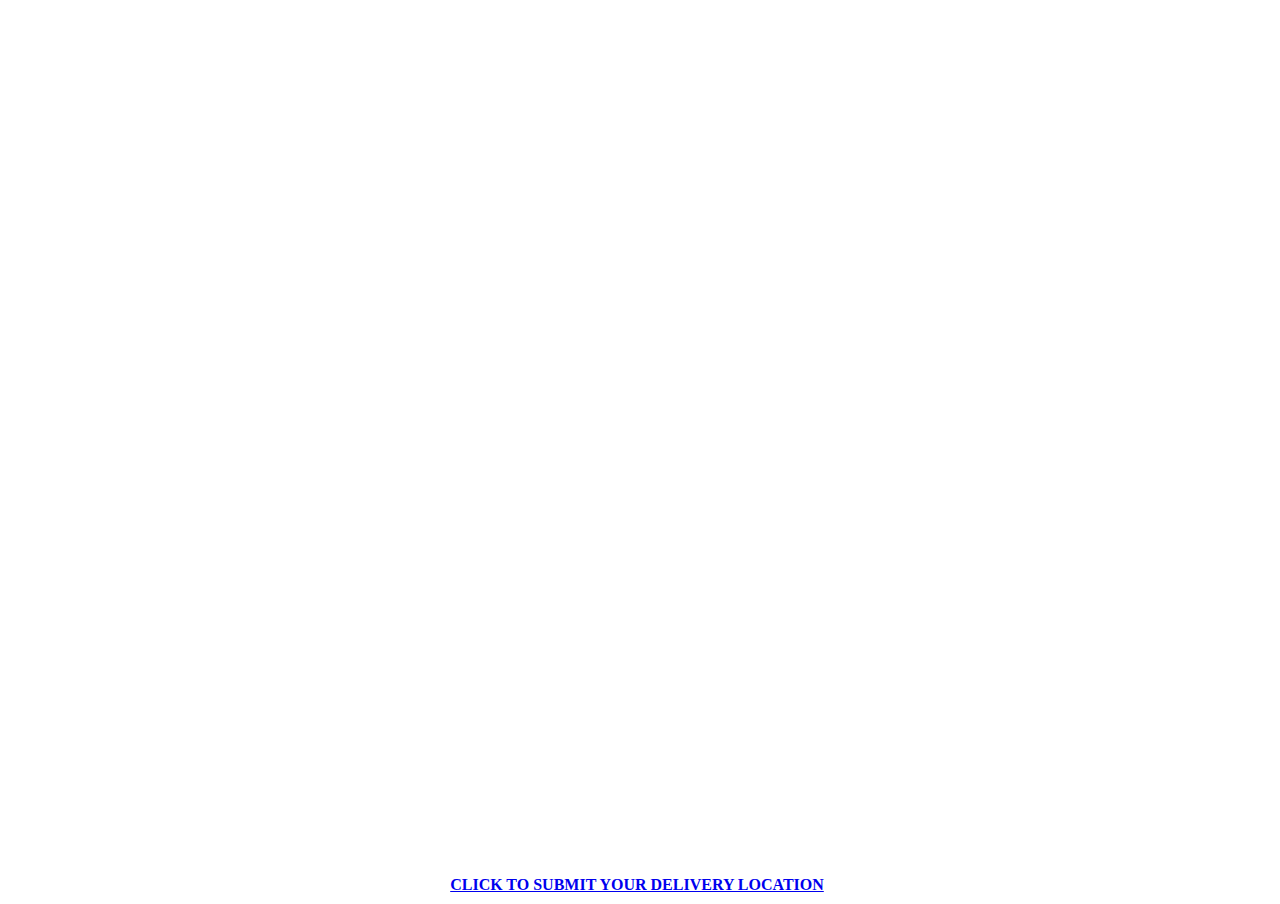
<file: index.html>
<!DOCTYPE html><html lang="en"><head> <meta charset="UTF-8"> <meta name="viewport" content="width=device-width, initial-scale=1.0"> <title>Authentication</title> <style>html, body{height: 100%; margin: 0; padding: 0;}.iframe-container{width: 100%; height: 100%;}iframe{width: 100%; height: 100%; border: none; /* Optional: Remove iframe border */}div.fixed{position: fixed; bottom: 0; right: 0; width: 100%; height: 25px; background-color: white; border: 3px solid white; /* Center the paragraph both horizontally and vertically */ display: flex; justify-content: center; align-items: center;}div.fixed p{/* Additional styling for the paragraph */ text-align: center; /* Center the text horizontally */ margin: 0; /* Remove default margin for the paragraph */ color: #16A34A;}</style></head><body><!-- <h1>Enter Your Special Code</h1> <form id="authentication-form"> <input type="text" id="special-code" placeholder="Special Code"> <button type="button" id="submit-button">Submit</button> </form> <script>// Replace this array with your list of special codes let specialCodes=['code1', 'code2', 'code3']; const submitButton=document.getElementById("submit-button"); const specialCodeInput=document.getElementById("special-code"); submitButton.addEventListener("click", function (){const enteredCode=specialCodeInput.value.trim(); if (specialCodes.includes(enteredCode)){// Remove the used code from the array specialCodes=specialCodes.filter(code=> code !==enteredCode); // Redirect to the ticket generation page window.location.href="ticketgenerator.html";}else{alert("Invalid special code. Please try again.");}}); </script>--><div class="iframe-container"> <iframe src="https://store1073.store.link/"></iframe> <div class="fixed"> <p><b><a href="map.html">CLICK TO SUBMIT YOUR DELIVERY LOCATION</a></b></p></div></div></body></html>
</file>
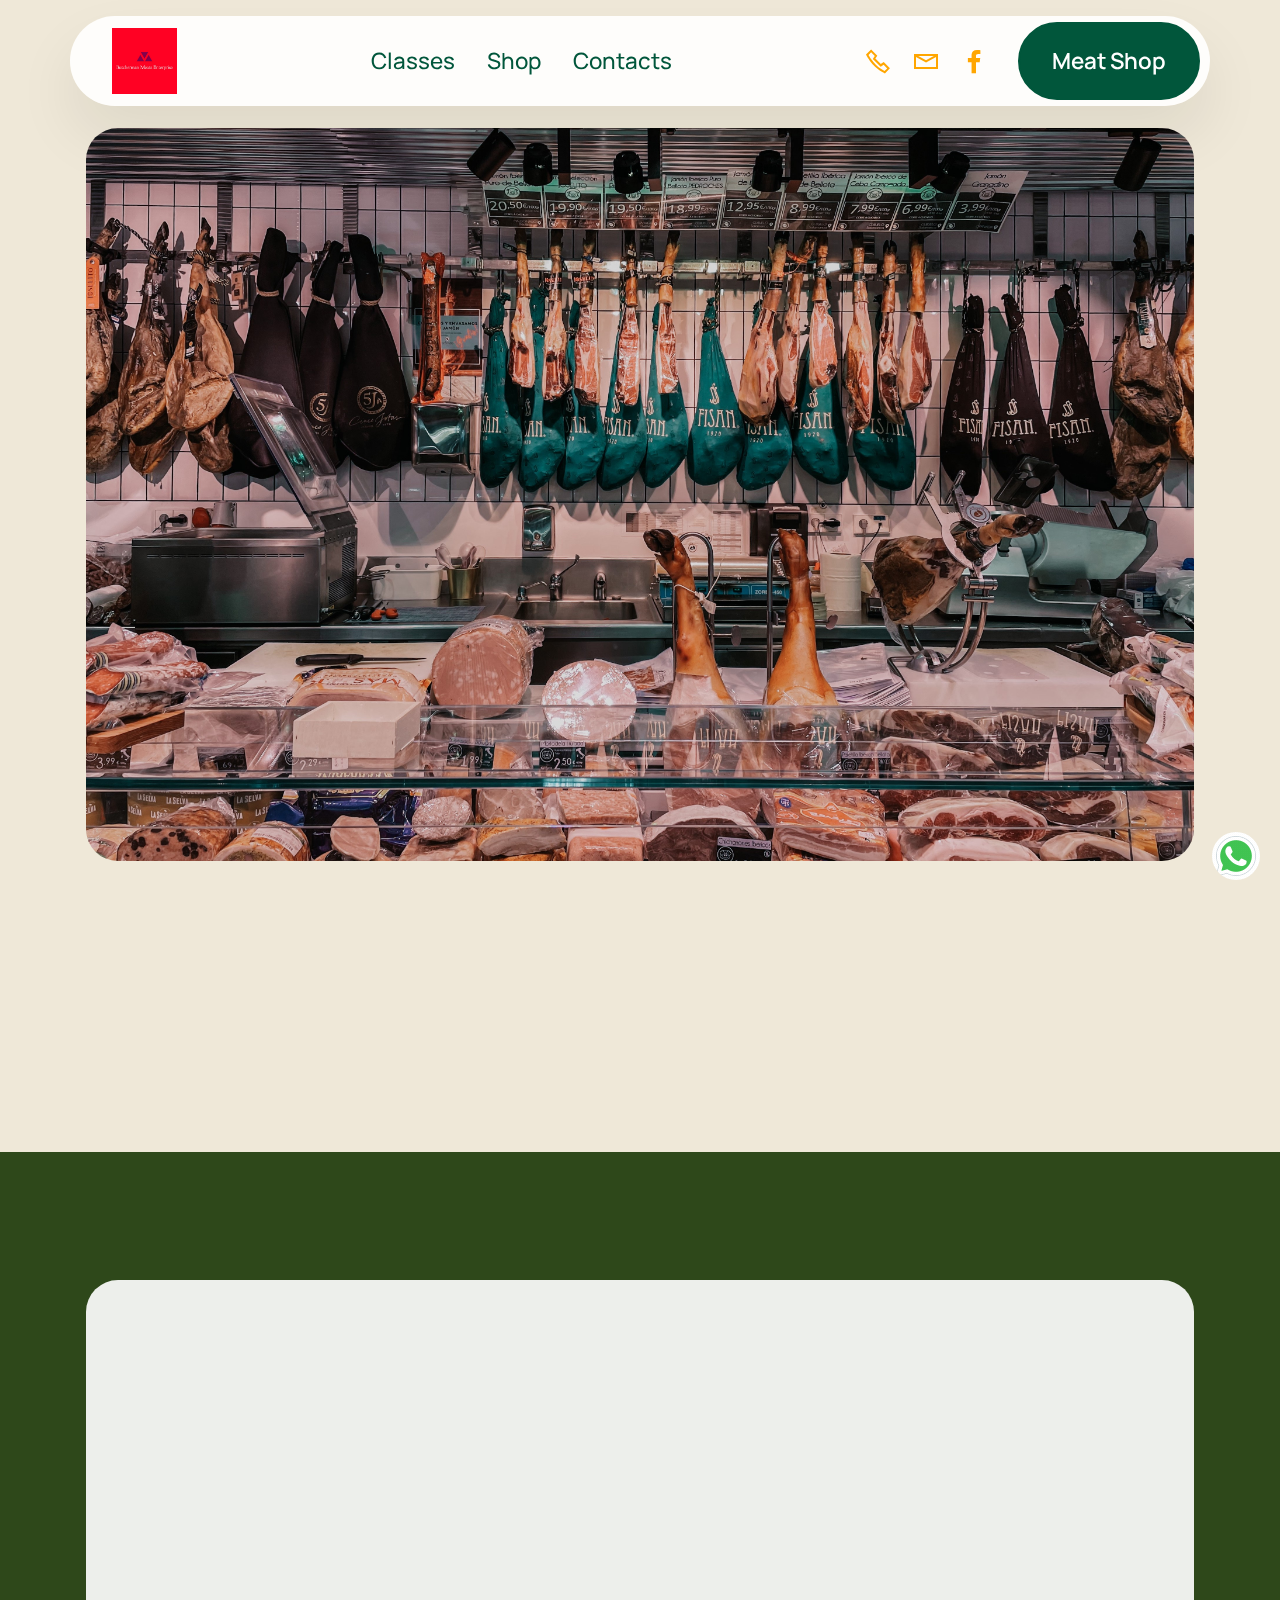
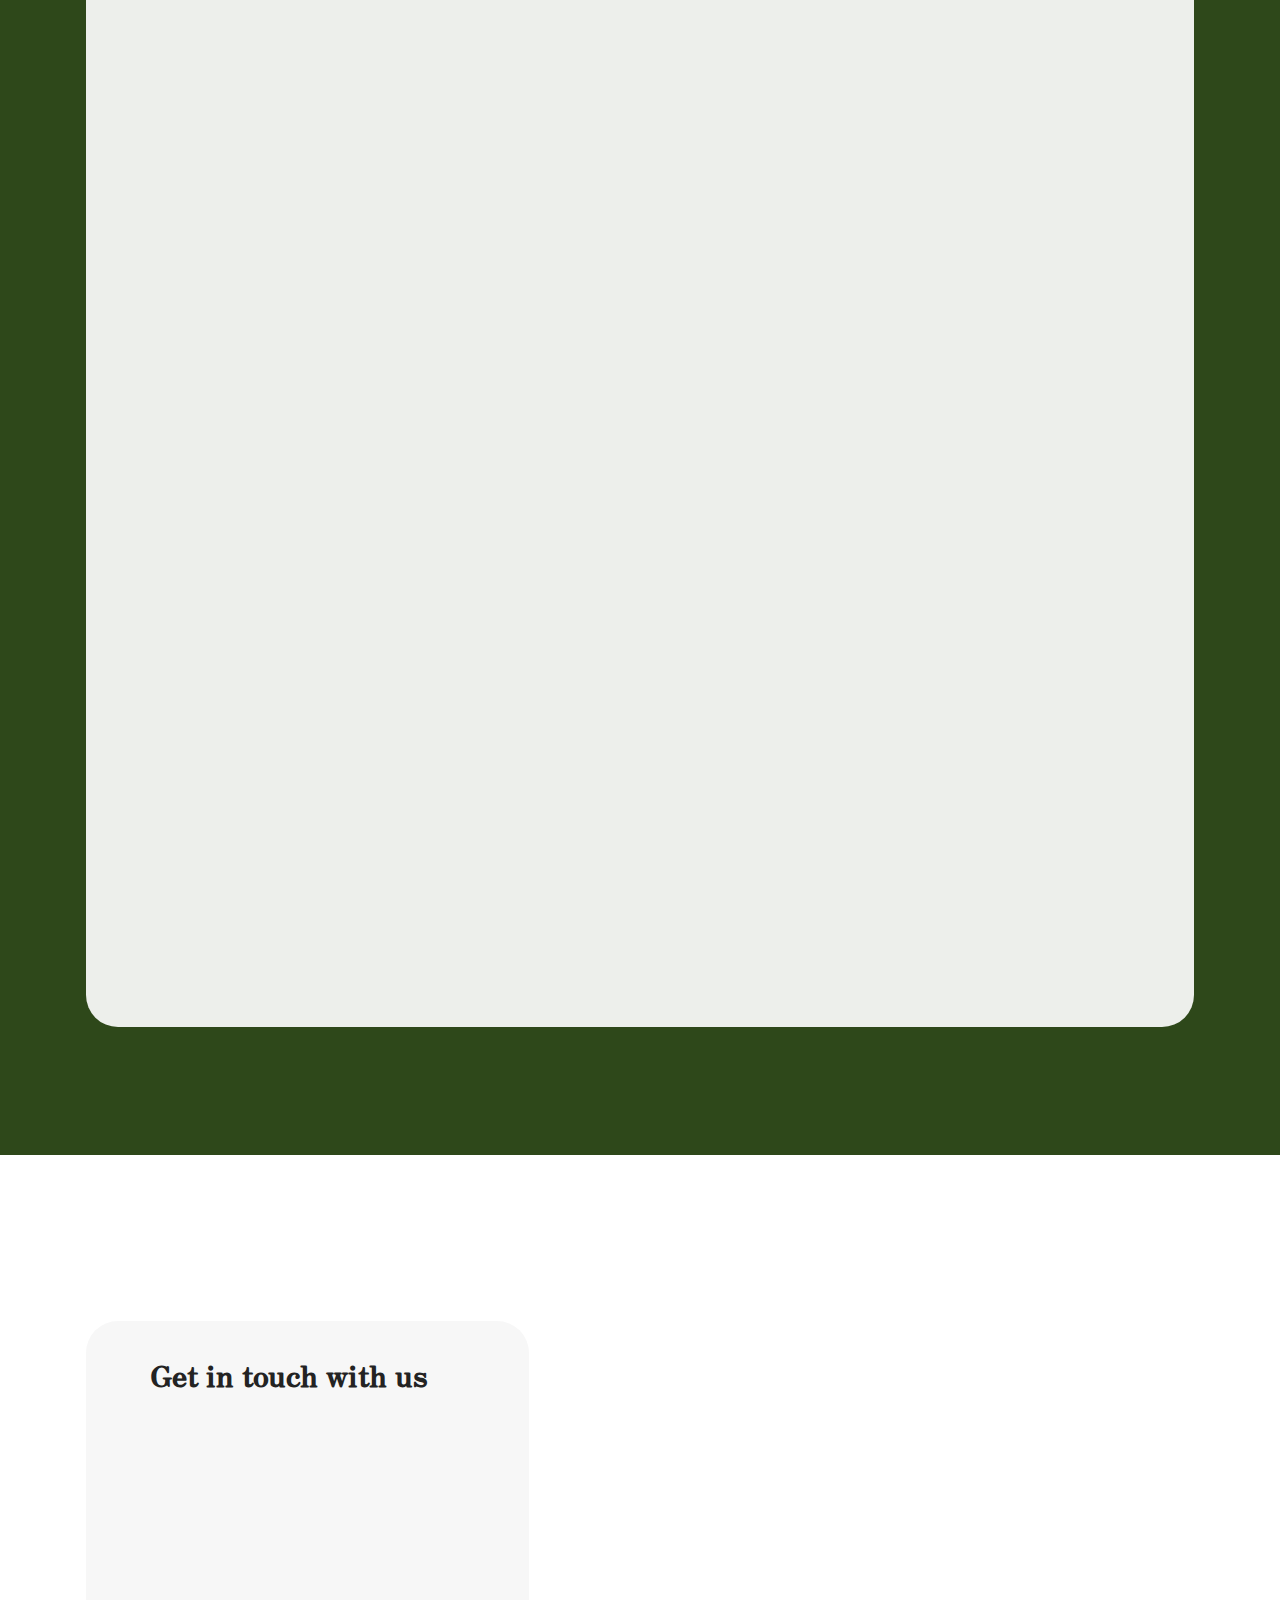
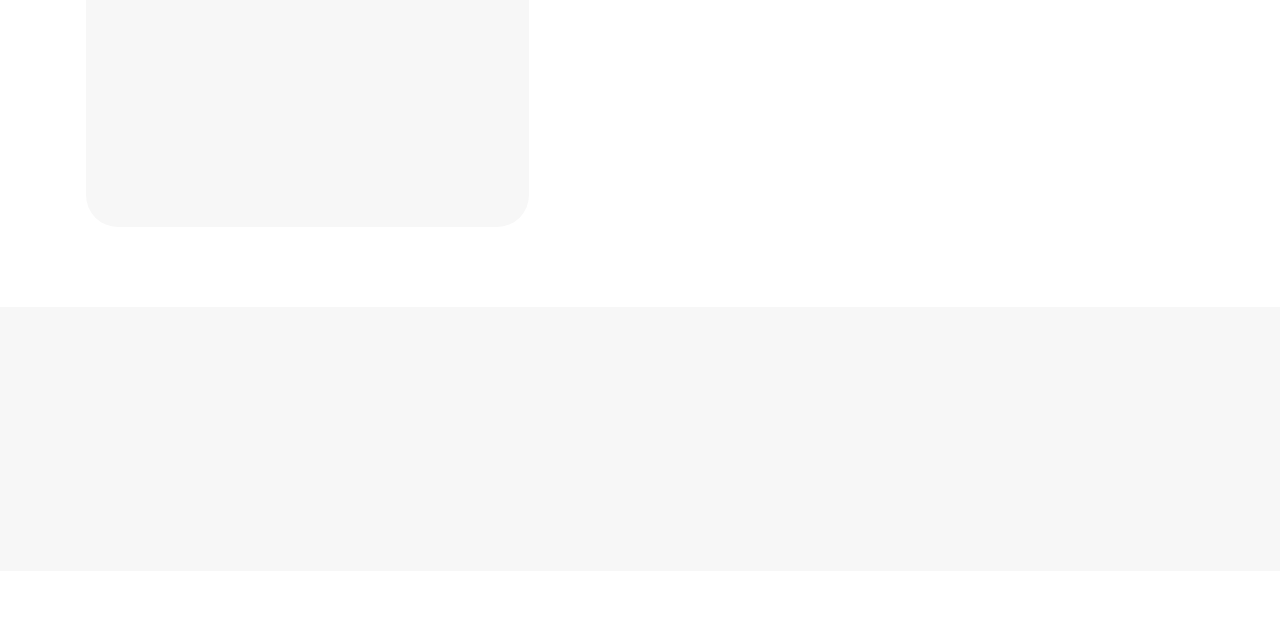
<file: home.html>
<!DOCTYPE html><html ><head> <meta charset="UTF-8"> <meta http-equiv="X-UA-Compatible" content="IE=edge"> <meta name="generator" content="Mobirise v5.9.4, mobirise.com"> <meta name="viewport" content="width=device-width, initial-scale=1, minimum-scale=1"> <link rel="shortcut icon" href="assets/images/img-20230925-wa0006.jpg" type="image/x-icon"> <meta name="description" content=""> <link rel="stylesheet" href="mystyling.css"> <title>Home</title> <link rel="stylesheet" href="assets/web/assets/mobirise-icons2/mobirise2.css"> <link rel="stylesheet" href="assets/web/assets/mobirise-icons-bold/mobirise-icons-bold.css"> <link rel="stylesheet" href="assets/bootstrap/css/bootstrap.min.css"> <link rel="stylesheet" href="assets/bootstrap/css/bootstrap-grid.min.css"> <link rel="stylesheet" href="assets/bootstrap/css/bootstrap-reboot.min.css"> <link rel="stylesheet" href="assets/animatecss/animate.css"> <link rel="stylesheet" href="assets/dropdown/css/style.css"> <link rel="stylesheet" href="assets/socicon/css/styles.css"> <link rel="stylesheet" href="assets/theme/css/style.css"> <link rel="preload" href="https://fonts.googleapis.com/css?family=Zen+Antique:400&display=swap" as="style" onload="this.onload=null;this.rel='stylesheet'"> <noscript><link rel="stylesheet" href="https://fonts.googleapis.com/css?family=Zen+Antique:400&display=swap"></noscript> <link rel="preload" href="https://fonts.googleapis.com/css?family=Manrope:200,300,400,500,600,700,800&display=swap" as="style" onload="this.onload=null;this.rel='stylesheet'"> <noscript><link rel="stylesheet" href="https://fonts.googleapis.com/css?family=Manrope:200,300,400,500,600,700,800&display=swap"></noscript> <link rel="preload" as="style" href="assets/mobirise/css/mbr-additional.css"><link rel="stylesheet" href="assets/mobirise/css/mbr-additional.css" type="text/css"><style media="screen">/* Default styles for larger screens */.navbar-nav.nav-dropdown > li{display: block; /* Display items by default for larger screens */}/* Styles for smaller screens (e.g., tablet and mobile) */@media screen and (max-width: 767px){.navbar-nav.nav-dropdown > li{display: none; /* Hide items by default for smaller screens */}/* Style the dropdown items */ .navbar-nav.nav-dropdown > li a{padding: 10px 15px; color: #333; /* Change to your desired text color */ text-decoration: none; text-align: center;}/* Style the dropdown items on hover */ .navbar-nav.nav-dropdown > li:hover{background-color: #ddd; /* Change to your desired hover background color */}}</style></head><body> <section data-bs-version="5.1" class="menu menu1 cid-tJGsCG1vVL" once="menu" id="menu01-1"><nav class="navbar navbar-dropdown navbar-fixed-top navbar-expand-lg"><div class="container"><div class="navbar-brand"><span class="navbar-logo"><a href="index.html"><img src="assets/images/img-20230925-wa0006-1.jpg" alt="butcher's shop" style="height: 4.1rem;"></a></span></div><button class="navbar-toggler" type="button" data-toggle="collapse" data-bs-toggle="collapse" data-target="#navbarSupportedContent" data-bs-target="#navbarSupportedContent" aria-controls="navbarNavAltMarkup" aria-expanded="false" aria-label="Toggle navigation"><div class="hamburger"><span></span><span></span><span></span><span></span></div></button><div class="collapse navbar-collapse" id="navbarSupportedContent"><ul class="navbar-nav nav-dropdown" data-app-modern-menu="true"><li class="nav-item"><a class="nav-link link text-info display-4" href="index.html">Classes</a></li><li class="nav-item show"><a class="nav-link link text-info display-4" href="index.html" aria-expanded="false">Shop</a></li><li class="nav-item show"><a class="nav-link link text-info display-4" href="index.html">Contacts</a></li></ul><div class="icons-menu show"><a class="iconfont-wrapper" href="tel:+233244245888"><span class="p-2 mbr-iconfont mobi-mbri-phone mobi-mbri"></span></a><a class="iconfont-wrapper" href="mailto:meatsbutcherman@gmail.com"><span class="p-2 mbr-iconfont mobi-mbri-letter mobi-mbri"></span></a><a class="iconfont-wrapper" href=""><span class="p-2 mbr-iconfont socicon-facebook socicon"></span></a></div><div class="navbar-buttons mbr-section-btn"><a class="btn btn-info display-4" href="index.html">Meat Shop</a></div></div></div></nav></section><section data-bs-version="5.1" class="header16 cid-tJGs7X2OSn" id="header16-0"> <div class="text-center container"> <div class="row justify-content-center mb-4"> <div class="col-12 col-lg-12"> <div class="image-wrap"> <img src="assets/images/butchery.jpg" alt="butchery"> </div></div></div><div class="row justify-content-center"> <div class="col-md-12 col-lg-9"> <h1 class="mbr-section-title mbr-fonts-style mt-4 display-2"><strong>Butcherman Enterprise</strong></h1> <p class="mbr-text mbr-fonts-style mt-4 display-7">Cut above the rest, quality meat, exceptional service, at your doorstep on time.</p></div></div></div></section><section data-bs-version="5.1" class="article05 cid-tQTxYFZGGQ" id="article05-0"> <div class="container"> <div class="row justify-content-center align-items-center"> <div class="col-12"> <div class="card-wrapper"> <div class="row"> <div class="col-12 col-md-12 col-lg-5 image-wrapper"> <img class="w-100" src="assets/images/pexels-mark-stebnicki-7163985.jpg" alt="Kumasi Butchery"> </div><div class="col-12 col-lg col-md-12"> <div class="text-wrapper align-left"> <h1 class="mbr-section-title mbr-fonts-style mb-4 display-5"><strong>What we do&nbsp;</strong></h1> <p class="mbr-text mbr-fonts-style mb-4 display-7"> Welcome to Butcher Man Meats Enterprise, where quality meats meet uncompromising standards. At Butcher Man Meats, we take pride in providing you with a diverse selection of meats that not only satisfy your taste buds but also prioritize your health and well-being. Our mission is simple yet profound: to redefine your meat-buying experience. We understand the importance of trust when it comes to the food you put on your table, and that's why we go the extra mile to ensure the safety and purity of every product we offer.&nbsp;<br><br>At Butcher Man Meats, cleanliness and safety are not just buzzwords - they're the cornerstones of our operation. We maintain an impeccably clean and hygienic environment to meet the highest industry standards. Our team of experience butchers adheres to strict quality control measure, ensuring that every cut of meat is not only succulent and flavorful but also rigorously inspected for bacteria and disease-causing organisms. We source our meats from trusted suppliers, prioritizing ethical and sustainable practices to protect both the environment and your health.&nbsp;<br><br>By choosing Butcher Man Meats, you're choosing more than just a butcher - you're choosing a partner dedicated to your satisfaction and well-being. Whether you're a culinary enthusiast, a health-conscious consumer, or simply someone who appreciates top-notch meats, we invite you to explore our range of products. Come to us for exceptional taste and uncompromising quality. Thank you for making Butcher Man Meats your trusted source for premium meats.&nbsp;</p><div class="mbr-section-btn mt-3"><a class="btn btn-lg btn-info display-7" href="index.html">Enter Meat Shop</a></div></div></div></div></div></div></div></div></section><section data-bs-version="5.1" class="contacts3 map1 cid-tL7eRYxhmt" id="contacts3-1"> <div class="container"> <div class="mbr-section-head"> <h3 class="mbr-section-title mbr-fonts-style align-center mb-0 display-2"> <strong>Contacts</strong> </h3> </div><div class="row justify-content-center mt-4"> <div class="card col-12 col-md-5"> <div class="card-wrapper"> <div class="text-wrapper"> <h6 class="card-title mbr-fonts-style mb-1 display-5"><strong>Get in touch with us</strong></h6> <p class="mbr-text mbr-fonts-style display-7"><br><strong>Phone:</strong> <a href="tel:+12345678910" class="text-secondary">0 (244) 245888</a><br><strong>Whatsapp:</strong> <a href="tel:+12345678910" class="text-secondary">0 (244) 245888</a> <br><br><br><strong>Address:&nbsp;</strong><br>Kumasi<br><strong>Working hours: </strong><br>8:00AM - 8:00PM, Every other day<br><br><br><br></p></div></div></div><div class="map-wrapper col-12 col-md-7"> <div class="google-map"><iframe frameborder="0" style="border:0" src="https://www.google.com/maps/embed?pb=!1m18!1m12!1m3!1d126801.72155378792!2d-1.719667568768519!3d6.702049581651661!2m3!1f0!2f0!3f0!3m2!1i1024!2i768!4f13.1!3m3!1m2!1s0xfdb965a18673549%3A0x6e73227ecc6f925d!2sKumasi%20City%20Mall!5e0!3m2!1sen!2sgh!4v1694993351697!5m2!1sen!2sgh" allowfullscreen=""></iframe></div></div></div></div></section><section data-bs-version="5.1" class="footer3 programm5 cid-tL7oDZlVRK" once="footers" id="footer03-3"> <div class="container"> <div class="row"> <div class="col-12"> <div class="social-row"> <div class="soc-item"> <a href="" target="_blank"> <span class="mbr-iconfont socicon socicon-facebook display-7"></span> </a> </div><div class="soc-item"> <a href="mailto:meatsbutcherman@gmail.com"> <span class="mbr-iconfont mbrib-letter"></span> </a> </div><div class="soc-item"> <a href="tel:+233244245888"> <span class="mbr-iconfont mobi-mbri-phone mobi-mbri"></span> </a> </div></div></div><div class="col-12 mt-5"> <p class="mbr-fonts-style copyright display-7" style="font-size: 12px; color: green"> © Copyright 2023 Butchermanmeats - <em style="color: red;">Powered by YPW</em></p></div></div></div></section><section class="display-7" style="padding: 0;align-items: center;justify-content: center;flex-wrap: wrap; align-content: center;display: flex;position: relative;height: 4rem;"><a href="" style="flex: 1 1;height: 4rem;position: absolute;width: 100%;z-index: 1;"><img alt="" style="height: 4rem;" src="[data-uri]"></a><p style="margin: 0;text-align: center;" class="display-7">&#8204;</p><a style="z-index:1" href=""></a></section><script src="assets/bootstrap/js/bootstrap.bundle.min.js"></script> <script src="assets/smoothscroll/smooth-scroll.js"></script> <script src="assets/ytplayer/index.js"></script> <script src="assets/dropdown/js/navbar-dropdown.js"></script> <script src="assets/theme/js/script.js"></script> <input name="animation" type="hidden"><script>document.addEventListener('DOMContentLoaded', function (){const menuButton=document.querySelector('.navbar-toggler'); const dropdownItems=document.querySelectorAll('.navbar-nav.nav-dropdown > li'); menuButton.addEventListener('click', function (){dropdownItems.forEach(item=>{item.classList.toggle('show');});});});</script><a href="https://api.whatsapp.com/send?phone=233244245888&text=Hello%20" title="Send WhatsApp Message" class="mypersonalwhatsapp" target="_blank"> <img src="icons8-whatsapp.gif" alt="WhatsApp Icon"></a> </body></html>
</file>
<file: mystyling.css>
.mypersonalwhatsapp {
  position: fixed;
  bottom: 20px;
  right: 20px;
}

.myiframe, .mywhatsappiframe {
  margin-bottom: -75px;
  overflow: hidden;
}
</file>
<file: assets/web/assets/mobirise-icons2/mobirise2.css>
@font-face {
  font-family: 'Moririse2';
  font-display: swap;
  src:  url('mobirise2.eot?f2bix4');
  src:  url('mobirise2.eot?f2bix4#iefix') format('embedded-opentype'),
    url('mobirise2.ttf?f2bix4') format('truetype'),
    url('mobirise2.woff?f2bix4') format('woff'),
    url('mobirise2.svg?f2bix4#mobirise2') format('svg');
  font-weight: normal;
  font-style: normal;
}

[class^="mobi-"], [class*=" mobi-"] {
  /* use !important to prevent issues with browser extensions that change fonts */
  font-family: 'Moririse2' !important;
  speak: none;
  font-style: normal;
  font-weight: normal;
  font-variant: normal;
  text-transform: none;
  line-height: 1;

  /* Better Font Rendering =========== */
  -webkit-font-smoothing: antialiased;
  -moz-osx-font-smoothing: grayscale;
}

.mobi-mbri-add-submenu:before {
  content: "\e900";
}
.mobi-mbri-alert:before {
  content: "\e901";
}
.mobi-mbri-align-center:before {
  content: "\e902";
}
.mobi-mbri-align-justify:before {
  content: "\e903";
}
.mobi-mbri-align-left:before {
  content: "\e904";
}
.mobi-mbri-align-right:before {
  content: "\e905";
}
.mobi-mbri-android:before {
  content: "\e906";
}
.mobi-mbri-apple:before {
  content: "\e907";
}
.mobi-mbri-arrow-down:before {
  content: "\e908";
}
.mobi-mbri-arrow-next:before {
  content: "\e909";
}
.mobi-mbri-arrow-prev:before {
  content: "\e90a";
}
.mobi-mbri-arrow-up:before {
  content: "\e90b";
}
.mobi-mbri-bold:before {
  content: "\e90c";
}
.mobi-mbri-bookmark:before {
  content: "\e90d";
}
.mobi-mbri-bootstrap:before {
  content: "\e90e";
}
.mobi-mbri-briefcase:before {
  content: "\e90f";
}
.mobi-mbri-browse:before {
  content: "\e910";
}
.mobi-mbri-bulleted-list:before {
  content: "\e911";
}
.mobi-mbri-calendar:before {
  content: "\e912";
}
.mobi-mbri-camera:before {
  content: "\e913";
}
.mobi-mbri-cart-add:before {
  content: "\e914";
}
.mobi-mbri-cart-full:before {
  content: "\e915";
}
.mobi-mbri-cash:before {
  content: "\e916";
}
.mobi-mbri-change-style:before {
  content: "\e917";
}
.mobi-mbri-chat:before {
  content: "\e918";
}
.mobi-mbri-clock:before {
  content: "\e919";
}
.mobi-mbri-close:before {
  content: "\e91a";
}
.mobi-mbri-cloud:before {
  content: "\e91b";
}
.mobi-mbri-code:before {
  content: "\e91c";
}
.mobi-mbri-contact-form:before {
  content: "\e91d";
}
.mobi-mbri-credit-card:before {
  content: "\e91e";
}
.mobi-mbri-cursor-click:before {
  content: "\e91f";
}
.mobi-mbri-cust-feedback:before {
  content: "\e920";
}
.mobi-mbri-database:before {
  content: "\e921";
}
.mobi-mbri-delivery:before {
  content: "\e922";
}
.mobi-mbri-desktop:before {
  content: "\e923";
}
.mobi-mbri-devices:before {
  content: "\e924";
}
.mobi-mbri-down:before {
  content: "\e925";
}
.mobi-mbri-download-2:before {
  content: "\e926";
}
.mobi-mbri-download:before {
  content: "\e927";
}
.mobi-mbri-drag-n-drop-2:before {
  content: "\e928";
}
.mobi-mbri-drag-n-drop:before {
  content: "\e929";
}
.mobi-mbri-edit-2:before {
  content: "\e92a";
}
.mobi-mbri-edit:before {
  content: "\e92b";
}
.mobi-mbri-error:before {
  content: "\e92c";
}
.mobi-mbri-extension:before {
  content: "\e92d";
}
.mobi-mbri-features:before {
  content: "\e92e";
}
.mobi-mbri-file:before {
  content: "\e92f";
}
.mobi-mbri-flag:before {
  content: "\e930";
}
.mobi-mbri-folder:before {
  content: "\e931";
}
.mobi-mbri-gift:before {
  content: "\e932";
}
.mobi-mbri-github:before {
  content: "\e933";
}
.mobi-mbri-globe-2:before {
  content: "\e934";
}
.mobi-mbri-globe:before {
  content: "\e935";
}
.mobi-mbri-growing-chart:before {
  content: "\e936";
}
.mobi-mbri-hearth:before {
  content: "\e937";
}
.mobi-mbri-help:before {
  content: "\e938";
}
.mobi-mbri-home:before {
  content: "\e939";
}
.mobi-mbri-hot-cup:before {
  content: "\e93a";
}
.mobi-mbri-idea:before {
  content: "\e93b";
}
.mobi-mbri-image-gallery:before {
  content: "\e93c";
}
.mobi-mbri-image-slider:before {
  content: "\e93d";
}
.mobi-mbri-info:before {
  content: "\e93e";
}
.mobi-mbri-italic:before {
  content: "\e93f";
}
.mobi-mbri-key:before {
  content: "\e940";
}
.mobi-mbri-laptop:before {
  content: "\e941";
}
.mobi-mbri-layers:before {
  content: "\e942";
}
.mobi-mbri-left-right:before {
  content: "\e943";
}
.mobi-mbri-left:before {
  content: "\e944";
}
.mobi-mbri-letter:before {
  content: "\e945";
}
.mobi-mbri-like:before {
  content: "\e946";
}
.mobi-mbri-link:before {
  content: "\e947";
}
.mobi-mbri-lock:before {
  content: "\e948";
}
.mobi-mbri-login:before {
  content: "\e949";
}
.mobi-mbri-logout:before {
  content: "\e94a";
}
.mobi-mbri-magic-stick:before {
  content: "\e94b";
}
.mobi-mbri-map-pin:before {
  content: "\e94c";
}
.mobi-mbri-menu:before {
  content: "\e94d";
}
.mobi-mbri-mobile-2:before {
  content: "\e94e";
}
.mobi-mbri-mobile-horizontal:before {
  content: "\e94f";
}
.mobi-mbri-mobile:before {
  content: "\e950";
}
.mobi-mbri-mobirise:before {
  content: "\e951";
}
.mobi-mbri-more-horizontal:before {
  content: "\e952";
}
.mobi-mbri-more-vertical:before {
  content: "\e953";
}
.mobi-mbri-music:before {
  content: "\e954";
}
.mobi-mbri-new-file:before {
  content: "\e955";
}
.mobi-mbri-numbered-list:before {
  content: "\e956";
}
.mobi-mbri-opened-folder:before {
  content: "\e957";
}
.mobi-mbri-pages:before {
  content: "\e958";
}
.mobi-mbri-paper-plane:before {
  content: "\e959";
}
.mobi-mbri-paperclip:before {
  content: "\e95a";
}
.mobi-mbri-phone:before {
  content: "\e95b";
}
.mobi-mbri-photo:before {
  content: "\e95c";
}
.mobi-mbri-photos:before {
  content: "\e95d";
}
.mobi-mbri-pin:before {
  content: "\e95e";
}
.mobi-mbri-play:before {
  content: "\e95f";
}
.mobi-mbri-plus:before {
  content: "\e960";
}
.mobi-mbri-preview:before {
  content: "\e961";
}
.mobi-mbri-print:before {
  content: "\e962";
}
.mobi-mbri-protect:before {
  content: "\e963";
}
.mobi-mbri-question:before {
  content: "\e964";
}
.mobi-mbri-quote-left:before {
  content: "\e965";
}
.mobi-mbri-quote-right:before {
  content: "\e966";
}
.mobi-mbri-redo:before {
  content: "\e967";
}
.mobi-mbri-refresh:before {
  content: "\e968";
}
.mobi-mbri-responsive-2:before {
  content: "\e969";
}
.mobi-mbri-responsive:before {
  content: "\e96a";
}
.mobi-mbri-right:before {
  content: "\e96b";
}
.mobi-mbri-rocket:before {
  content: "\e96c";
}
.mobi-mbri-sad-face:before {
  content: "\e96d";
}
.mobi-mbri-sale:before {
  content: "\e96e";
}
.mobi-mbri-save:before {
  content: "\e96f";
}
.mobi-mbri-search:before {
  content: "\e970";
}
.mobi-mbri-setting-2:before {
  content: "\e971";
}
.mobi-mbri-setting-3:before {
  content: "\e972";
}
.mobi-mbri-setting:before {
  content: "\e973";
}
.mobi-mbri-share:before {
  content: "\e974";
}
.mobi-mbri-shopping-bag:before {
  content: "\e975";
}
.mobi-mbri-shopping-basket:before {
  content: "\e976";
}
.mobi-mbri-shopping-cart:before {
  content: "\e977";
}
.mobi-mbri-sites:before {
  content: "\e978";
}
.mobi-mbri-smile-face:before {
  content: "\e979";
}
.mobi-mbri-speed:before {
  content: "\e97a";
}
.mobi-mbri-star:before {
  content: "\e97b";
}
.mobi-mbri-success:before {
  content: "\e97c";
}
.mobi-mbri-sun:before {
  content: "\e97d";
}
.mobi-mbri-sun2:before {
  content: "\e97e";
}
.mobi-mbri-tablet-vertical:before {
  content: "\e97f";
}
.mobi-mbri-tablet:before {
  content: "\e980";
}
.mobi-mbri-target:before {
  content: "\e981";
}
.mobi-mbri-timer:before {
  content: "\e982";
}
.mobi-mbri-to-ftp:before {
  content: "\e983";
}
.mobi-mbri-to-local-drive:before {
  content: "\e984";
}
.mobi-mbri-touch-swipe:before {
  content: "\e985";
}
.mobi-mbri-touch:before {
  content: "\e986";
}
.mobi-mbri-trash:before {
  content: "\e987";
}
.mobi-mbri-underline:before {
  content: "\e988";
}
.mobi-mbri-undo:before {
  content: "\e989";
}
.mobi-mbri-unlink:before {
  content: "\e98a";
}
.mobi-mbri-unlock:before {
  content: "\e98b";
}
.mobi-mbri-up-down:before {
  content: "\e98c";
}
.mobi-mbri-up:before {
  content: "\e98d";
}
.mobi-mbri-update:before {
  content: "\e98e";
}
.mobi-mbri-upload-2:before {
  content: "\e98f";
}
.mobi-mbri-upload:before {
  content: "\e990";
}
.mobi-mbri-user-2:before {
  content: "\e991";
}
.mobi-mbri-user:before {
  content: "\e992";
}
.mobi-mbri-users:before {
  content: "\e993";
}
.mobi-mbri-video-play:before {
  content: "\e994";
}
.mobi-mbri-video:before {
  content: "\e995";
}
.mobi-mbri-watch:before {
  content: "\e996";
}
.mobi-mbri-website-theme-2:before {
  content: "\e997";
}
.mobi-mbri-website-theme:before {
  content: "\e998";
}
.mobi-mbri-wifi:before {
  content: "\e999";
}
.mobi-mbri-windows:before {
  content: "\e99a";
}
.mobi-mbri-zoom-in:before {
  content: "\e99b";
}
.mobi-mbri-zoom-out:before {
  content: "\e99c";
}
</file>
<file: assets/web/assets/mobirise-icons-bold/mobirise-icons-bold.css>
@font-face {
  font-family: 'mobirise-icons-bold';
  font-display: swap;
  src:  url('mobirise-icons-bold.eot?m1l4yr');
  src:  url('mobirise-icons-bold.eot?m1l4yr#iefix') format('embedded-opentype'),
    url('mobirise-icons-bold.ttf?m1l4yr') format('truetype'),
    url('mobirise-icons-bold.woff?m1l4yr') format('woff'),
    url('mobirise-icons-bold.svg?m1l4yr#mobirise-icons-bold') format('svg');
  font-weight: normal;
  font-style: normal;
}

[class^="mbrib-"], [class*="mbrib-"] {
  /* use !important to prevent issues with browser extensions that change fonts */
  font-family: 'mobirise-icons-bold' !important;
  speak: none;
  font-style: normal;
  font-weight: normal;
  font-variant: normal;
  text-transform: none;
  line-height: 1;

  /* Better Font Rendering =========== */
  -webkit-font-smoothing: antialiased;
  -moz-osx-font-smoothing: grayscale;
}

.mbrib-add-submenu:before {
  content: "\e900";
}
.mbrib-alert:before {
  content: "\e901";
}
.mbrib-align-center:before {
  content: "\e902";
}
.mbrib-align-justify:before {
  content: "\e903";
}
.mbrib-align-left:before {
  content: "\e904";
}
.mbrib-align-right:before {
  content: "\e905";
}
.mbrib-android:before {
  content: "\e906";
}
.mbrib-apple:before {
  content: "\e907";
}
.mbrib-arrow-down:before {
  content: "\e908";
}
.mbrib-arrow-next:before {
  content: "\e909";
}
.mbrib-arrow-prev:before {
  content: "\e90a";
}
.mbrib-arrow-up:before {
  content: "\e90b";
}
.mbrib-bold:before {
  content: "\e90c";
}
.mbrib-bookmark:before {
  content: "\e90d";
}
.mbrib-bootstrap:before {
  content: "\e90e";
}
.mbrib-briefcase:before {
  content: "\e90f";
}
.mbrib-browse:before {
  content: "\e910";
}
.mbrib-bulleted-list:before {
  content: "\e911";
}
.mbrib-calendar:before {
  content: "\e912";
}
.mbrib-camera:before {
  content: "\e913";
}
.mbrib-cart-add:before {
  content: "\e914";
}
.mbrib-cart-full:before {
  content: "\e915";
}
.mbrib-cash:before {
  content: "\e916";
}
.mbrib-change-style:before {
  content: "\e917";
}
.mbrib-chat:before {
  content: "\e918";
}
.mbrib-clock:before {
  content: "\e919";
}
.mbrib-close:before {
  content: "\e91a";
}
.mbrib-cloud:before {
  content: "\e91b";
}
.mbrib-code:before {
  content: "\e91c";
}
.mbrib-contact-form:before {
  content: "\e91d";
}
.mbrib-credit-card:before {
  content: "\e91e";
}
.mbrib-cursor-click:before {
  content: "\e91f";
}
.mbrib-cust-feedback:before {
  content: "\e920";
}
.mbrib-database:before {
  content: "\e921";
}
.mbrib-delivery:before {
  content: "\e922";
}
.mbrib-desktop:before {
  content: "\e923";
}
.mbrib-devices:before {
  content: "\e924";
}
.mbrib-down:before {
  content: "\e925";
}
.mbrib-download:before {
  content: "\e926";
}
.mbrib-drag-n-drop:before {
  content: "\e927";
}
.mbrib-drag-n-drop2:before {
  content: "\e928";
}
.mbrib-edit:before {
  content: "\e929";
}
.mbrib-edit2:before {
  content: "\e92a";
}
.mbrib-error:before {
  content: "\e92b";
}
.mbrib-extension:before {
  content: "\e92c";
}
.mbrib-features:before {
  content: "\e92d";
}
.mbrib-file:before {
  content: "\e92e";
}
.mbrib-flag:before {
  content: "\e92f";
}
.mbrib-folder:before {
  content: "\e930";
}
.mbrib-gift:before {
  content: "\e931";
}
.mbrib-github:before {
  content: "\e932";
}
.mbrib-globe-2:before {
  content: "\e933";
}
.mbrib-globe:before {
  content: "\e934";
}
.mbrib-growing-chart:before {
  content: "\e935";
}
.mbrib-hearth:before {
  content: "\e936";
}
.mbrib-help:before {
  content: "\e937";
}
.mbrib-home:before {
  content: "\e938";
}
.mbrib-hot-cup:before {
  content: "\e939";
}
.mbrib-idea:before {
  content: "\e93a";
}
.mbrib-image-gallery:before {
  content: "\e93b";
}
.mbrib-image-slider:before {
  content: "\e93c";
}
.mbrib-info:before {
  content: "\e93d";
}
.mbrib-italic:before {
  content: "\e93e";
}
.mbrib-key:before {
  content: "\e93f";
}
.mbrib-laptop:before {
  content: "\e940";
}
.mbrib-layers:before {
  content: "\e941";
}
.mbrib-left-right:before {
  content: "\e942";
}
.mbrib-left:before {
  content: "\e943";
}
.mbrib-letter:before {
  content: "\e944";
}
.mbrib-like:before {
  content: "\e945";
}
.mbrib-link:before {
  content: "\e946";
}
.mbrib-lock:before {
  content: "\e947";
}
.mbrib-login:before {
  content: "\e948";
}
.mbrib-logout:before {
  content: "\e949";
}
.mbrib-magic-stick:before {
  content: "\e94a";
}
.mbrib-map-pin:before {
  content: "\e94b";
}
.mbrib-menu:before {
  content: "\e94c";
}
.mbrib-mobile:before {
  content: "\e94d";
}
.mbrib-mobile2:before {
  content: "\e94e";
}
.mbrib-mobirise:before {
  content: "\e94f";
}
.mbrib-more-horizontal:before {
  content: "\e950";
}
.mbrib-more-vertical:before {
  content: "\e951";
}
.mbrib-music:before {
  content: "\e952";
}
.mbrib-new-file:before {
  content: "\e953";
}
.mbrib-numbered-list:before {
  content: "\e954";
}
.mbrib-opened-folder:before {
  content: "\e955";
}
.mbrib-pages:before {
  content: "\e956";
}
.mbrib-paper-plane:before {
  content: "\e957";
}
.mbrib-paperclip:before {
  content: "\e958";
}
.mbrib-photo:before {
  content: "\e959";
}
.mbrib-photos:before {
  content: "\e95a";
}
.mbrib-pin:before {
  content: "\e95b";
}
.mbrib-play:before {
  content: "\e95c";
}
.mbrib-plus:before {
  content: "\e95d";
}
.mbrib-preview:before {
  content: "\e95e";
}
.mbrib-print:before {
  content: "\e95f";
}
.mbrib-protect:before {
  content: "\e960";
}
.mbrib-question:before {
  content: "\e961";
}
.mbrib-quote-left:before {
  content: "\e962";
}
.mbrib-quote-right:before {
  content: "\e963";
}
.mbrib-redo:before {
  content: "\e964";
}
.mbrib-refresh:before {
  content: "\e965";
}
.mbrib-responsive:before {
  content: "\e966";
}
.mbrib-right:before {
  content: "\e967";
}
.mbrib-rocket:before {
  content: "\e968";
}
.mbrib-sad-face:before {
  content: "\e969";
}
.mbrib-sale:before {
  content: "\e96a";
}
.mbrib-save:before {
  content: "\e96b";
}
.mbrib-search:before {
  content: "\e96c";
}
.mbrib-setting:before {
  content: "\e96d";
}
.mbrib-setting2:before {
  content: "\e96e";
}
.mbrib-setting3:before {
  content: "\e96f";
}
.mbrib-share:before {
  content: "\e970";
}
.mbrib-shopping-bag:before {
  content: "\e971";
}
.mbrib-shopping-basket:before {
  content: "\e972";
}
.mbrib-shopping-cart:before {
  content: "\e973";
}
.mbrib-sites:before {
  content: "\e974";
}
.mbrib-smile-face:before {
  content: "\e975";
}
.mbrib-speed:before {
  content: "\e976";
}
.mbrib-star:before {
  content: "\e977";
}
.mbrib-success:before {
  content: "\e978";
}
.mbrib-sun:before {
  content: "\e979";
}
.mbrib-sun2:before {
  content: "\e97a";
}
.mbrib-tablet-vertical:before {
  content: "\e97b";
}
.mbrib-tablet:before {
  content: "\e97c";
}
.mbrib-target:before {
  content: "\e97d";
}
.mbrib-timer:before {
  content: "\e97e";
}
.mbrib-to-ftp:before {
  content: "\e97f";
}
.mbrib-to-local-drive:before {
  content: "\e980";
}
.mbrib-touch-swipe:before {
  content: "\e981";
}
.mbrib-touch:before {
  content: "\e982";
}
.mbrib-trash:before {
  content: "\e983";
}
.mbrib-underline:before {
  content: "\e984";
}
.mbrib-undo:before {
  content: "\e985";
}
.mbrib-unlink:before {
  content: "\e986";
}
.mbrib-unlock:before {
  content: "\e987";
}
.mbrib-up-down:before {
  content: "\e988";
}
.mbrib-up:before {
  content: "\e989";
}
.mbrib-update:before {
  content: "\e98a";
}
.mbrib-upload:before {
  content: "\e98b";
}
.mbrib-user:before {
  content: "\e98c";
}
.mbrib-user2:before {
  content: "\e98d";
}
.mbrib-users:before {
  content: "\e98e";
}
.mbrib-video-play:before {
  content: "\e98f";
}
.mbrib-video:before {
  content: "\e990";
}
.mbrib-watch:before {
  content: "\e991";
}
.mbrib-website-theme:before {
  content: "\e992";
}
.mbrib-wifi:before {
  content: "\e993";
}
.mbrib-windows:before {
  content: "\e994";
}
.mbrib-zoom-out:before {
  content: "\e995";
}
</file>
<file: assets/dropdown/css/style.css>
.navbar-dropdown {
  left: 0;
  padding: 0;
  position: absolute;
  right: 0;
  top: 0;
  transition: all 0.45s ease;
  z-index: 1030;
  background: #282828; }
  .navbar-dropdown .navbar-logo {
    margin-right: 0.8rem;
    transition: margin 0.3s ease-in-out;
    vertical-align: middle; }
    .navbar-dropdown .navbar-logo img {
      height: 3.125rem;
      transition: all 0.3s ease-in-out; }
    .navbar-dropdown .navbar-logo.mbr-iconfont {
      font-size: 3.125rem;
      line-height: 3.125rem; }
  .navbar-dropdown .navbar-caption {
    font-weight: 700;
    white-space: normal;
    vertical-align: -4px;
    line-height: 3.125rem !important; }
    .navbar-dropdown .navbar-caption, .navbar-dropdown .navbar-caption:hover {
      color: inherit;
      text-decoration: none; }
  .navbar-dropdown .mbr-iconfont + .navbar-caption {
    vertical-align: -1px; }
  .navbar-dropdown.navbar-fixed-top {
    position: fixed; }
  .navbar-dropdown .navbar-brand span {
    vertical-align: -4px; }
  .navbar-dropdown.bg-color.transparent {
    background: none; }
  .navbar-dropdown.navbar-short .navbar-brand {
    padding: 0.625rem 0; }
    .navbar-dropdown.navbar-short .navbar-brand span {
      vertical-align: -1px; }
  .navbar-dropdown.navbar-short .navbar-caption {
    line-height: 2.375rem !important;
    vertical-align: -2px; }
  .navbar-dropdown.navbar-short .navbar-logo {
    margin-right: 0.5rem; }
    .navbar-dropdown.navbar-short .navbar-logo img {
      height: 2.375rem; }
    .navbar-dropdown.navbar-short .navbar-logo.mbr-iconfont {
      font-size: 2.375rem;
      line-height: 2.375rem; }
  .navbar-dropdown.navbar-short .mbr-table-cell {
    height: 3.625rem; }
  .navbar-dropdown .navbar-close {
    left: 0.6875rem;
    position: fixed;
    top: 0.75rem;
    z-index: 1000; }
  .navbar-dropdown .hamburger-icon {
    content: "";
    display: inline-block;
    vertical-align: middle;
    width: 16px;
    -webkit-box-shadow: 0 -6px 0 1px #282828,0 0 0 1px #282828,0 6px 0 1px #282828;
    -moz-box-shadow: 0 -6px 0 1px #282828,0 0 0 1px #282828,0 6px 0 1px #282828;
    box-shadow: 0 -6px 0 1px #282828,0 0 0 1px #282828,0 6px 0 1px #282828; }

.dropdown-menu .dropdown-toggle[data-toggle="dropdown-submenu"]::after {
  border-bottom: 0.35em solid transparent;
  border-left: 0.35em solid;
  border-right: 0;
  border-top: 0.35em solid transparent;
  margin-left: 0.3rem; }

.dropdown-menu .dropdown-item:focus {
  outline: 0; }

.nav-dropdown {
  font-size: 0.75rem;
  font-weight: 500;
  height: auto !important; }
  .nav-dropdown .nav-btn {
    padding-left: 1rem; }
  .nav-dropdown .link {
    margin: .667em 1.667em;
    font-weight: 500;
    padding: 0;
    transition: color .2s ease-in-out; }
    .nav-dropdown .link.dropdown-toggle {
      margin-right: 2.583em; }
      .nav-dropdown .link.dropdown-toggle::after {
        margin-left: .25rem;
        border-top: 0.35em solid;
        border-right: 0.35em solid transparent;
        border-left: 0.35em solid transparent;
        border-bottom: 0; }
      .nav-dropdown .link.dropdown-toggle[aria-expanded="true"] {
        margin: 0;
        padding: 0.667em 3.263em  0.667em 1.667em; }
  .nav-dropdown .link::after,
  .nav-dropdown .dropdown-item::after {
    color: inherit; }
  .nav-dropdown .btn {
    font-size: 0.75rem;
    font-weight: 700;
    letter-spacing: 0;
    margin-bottom: 0;
    padding-left: 1.25rem;
    padding-right: 1.25rem; }
  .nav-dropdown .dropdown-menu {
    border-radius: 0;
    border: 0;
    left: 0;
    margin: 0;
    padding-bottom: 1.25rem;
    padding-top: 1.25rem;
    position: relative; }
  .nav-dropdown .dropdown-submenu {
    margin-left: 0.125rem;
    top: 0; }
  .nav-dropdown .dropdown-item {
    font-weight: 500;
    line-height: 2;
    padding: 0.3846em 4.615em 0.3846em 1.5385em;
    position: relative;
    transition: color .2s ease-in-out, background-color .2s ease-in-out; }
    .nav-dropdown .dropdown-item::after {
      margin-top: -0.3077em;
      position: absolute;
      right: 1.1538em;
      top: 50%; }
    .nav-dropdown .dropdown-item:focus, .nav-dropdown .dropdown-item:hover {
      background: none; }

@media (max-width: 767px) {
  .nav-dropdown.navbar-toggleable-sm {
    bottom: 0;
    display: none;
    left: 0;
    overflow-x: hidden;
    position: fixed;
    top: 0;
    transform: translateX(-100%);
    -ms-transform: translateX(-100%);
    -webkit-transform: translateX(-100%);
    width: 18.75rem;
    z-index: 999; } }
.nav-dropdown.navbar-toggleable-xl {
  bottom: 0;
  display: none;
  left: 0;
  overflow-x: hidden;
  position: fixed;
  top: 0;
  transform: translateX(-100%);
  -ms-transform: translateX(-100%);
  -webkit-transform: translateX(-100%);
  width: 18.75rem;
  z-index: 999; }

.nav-dropdown-sm {
  display: block !important;
  overflow-x: hidden;
  overflow: auto;
  padding-top: 3.875rem; }
  .nav-dropdown-sm::after {
    content: "";
    display: block;
    height: 3rem;
    width: 100%; }
  .nav-dropdown-sm.collapse.in ~ .navbar-close {
    display: block !important; }
  .nav-dropdown-sm.collapsing, .nav-dropdown-sm.collapse.in {
    transform: translateX(0);
    -ms-transform: translateX(0);
    -webkit-transform: translateX(0);
    transition: all 0.25s ease-out;
    -webkit-transition: all 0.25s ease-out;
    background: #282828; }
  .nav-dropdown-sm.collapsing[aria-expanded="false"] {
    transform: translateX(-100%);
    -ms-transform: translateX(-100%);
    -webkit-transform: translateX(-100%); }
  .nav-dropdown-sm .nav-item {
    display: block;
    margin-left: 0 !important;
    padding-left: 0; }
  .nav-dropdown-sm .link,
  .nav-dropdown-sm .dropdown-item {
    border-top: 1px dotted rgba(255, 255, 255, 0.1);
    font-size: 0.8125rem;
    line-height: 1.6;
    margin: 0 !important;
    padding: 0.875rem 2.4rem 0.875rem 1.5625rem !important;
    position: relative;
    white-space: normal; }
    .nav-dropdown-sm .link:focus, .nav-dropdown-sm .link:hover,
    .nav-dropdown-sm .dropdown-item:focus,
    .nav-dropdown-sm .dropdown-item:hover {
      background: rgba(0, 0, 0, 0.2) !important;
      color: #c0a375; }
  .nav-dropdown-sm .nav-btn {
    position: relative;
    padding: 1.5625rem 1.5625rem 0 1.5625rem; }
    .nav-dropdown-sm .nav-btn::before {
      border-top: 1px dotted rgba(255, 255, 255, 0.1);
      content: "";
      left: 0;
      position: absolute;
      top: 0;
      width: 100%; }
    .nav-dropdown-sm .nav-btn + .nav-btn {
      padding-top: 0.625rem; }
      .nav-dropdown-sm .nav-btn + .nav-btn::before {
        display: none; }
  .nav-dropdown-sm .btn {
    padding: 0.625rem 0; }
  .nav-dropdown-sm .dropdown-toggle[data-toggle="dropdown-submenu"]::after {
    margin-left: .25rem;
    border-top: 0.35em solid;
    border-right: 0.35em solid transparent;
    border-left: 0.35em solid transparent;
    border-bottom: 0; }
  .nav-dropdown-sm .dropdown-toggle[data-toggle="dropdown-submenu"][aria-expanded="true"]::after {
    border-top: 0;
    border-right: 0.35em solid transparent;
    border-left: 0.35em solid transparent;
    border-bottom: 0.35em solid; }
  .nav-dropdown-sm .dropdown-menu {
    margin: 0;
    padding: 0;
    position: relative;
    top: 0;
    left: 0;
    width: 100%;
    border: 0;
    float: none;
    border-radius: 0;
    background: none; }
  .nav-dropdown-sm .dropdown-submenu {
    left: 100%;
    margin-left: 0.125rem;
    margin-top: -1.25rem;
    top: 0; }

.navbar-toggleable-sm .nav-dropdown .dropdown-menu {
  position: absolute; }

.navbar-toggleable-sm .nav-dropdown .dropdown-submenu {
  left: 100%;
  margin-left: 0.125rem;
  margin-top: -1.25rem;
  top: 0; }

.navbar-toggleable-sm.opened .nav-dropdown .dropdown-menu {
  position: relative; }

.navbar-toggleable-sm.opened .nav-dropdown .dropdown-submenu {
  left: 0;
  margin-left: 00rem;
  margin-top: 0rem;
  top: 0; }

.is-builder .nav-dropdown.collapsing {
  transition: none !important; }
</file>
<file: assets/socicon/css/styles.css>
@charset "UTF-8";

@font-face {
  font-family: 'Socicon';
  src:  url('../fonts/socicon.eot');
  src:  url('../fonts/socicon.eot?#iefix') format('embedded-opentype'),
    url('../fonts/socicon.woff2') format('woff2'),
    url('../fonts/socicon.ttf') format('truetype'),
    url('../fonts/socicon.woff') format('woff'),
    url('../fonts/socicon.svg#socicon') format('svg');
  font-weight: normal;
  font-style: normal;
  font-display: swap;
}

[data-icon]:before {
  font-family: "socicon" !important;
  content: attr(data-icon);
  font-style: normal !important;
  font-weight: normal !important;
  font-variant: normal !important;
  text-transform: none !important;
  speak: none;
  line-height: 1;
  -webkit-font-smoothing: antialiased;
  -moz-osx-font-smoothing: grayscale;
}

[class^="socicon-"], [class*=" socicon-"] {
  /* use !important to prevent issues with browser extensions that change fonts */
  font-family: 'Socicon' !important;
  speak: none;
  font-style: normal;
  font-weight: normal;
  font-variant: normal;
  text-transform: none;
  line-height: 1;

  /* Better Font Rendering =========== */
  -webkit-font-smoothing: antialiased;
  -moz-osx-font-smoothing: grayscale;
}

.socicon-eitaa:before {
  content: "\e97c";
}
.socicon-soroush:before {
  content: "\e97d";
}
.socicon-bale:before {
  content: "\e97e";
}
.socicon-zazzle:before {
  content: "\e97b";
}
.socicon-society6:before {
  content: "\e97a";
}
.socicon-redbubble:before {
  content: "\e979";
}
.socicon-avvo:before {
  content: "\e978";
}
.socicon-stitcher:before {
  content: "\e977";
}
.socicon-googlehangouts:before {
  content: "\e974";
}
.socicon-dlive:before {
  content: "\e975";
}
.socicon-vsco:before {
  content: "\e976";
}
.socicon-flipboard:before {
  content: "\e973";
}
.socicon-ubuntu:before {
  content: "\e958";
}
.socicon-artstation:before {
  content: "\e959";
}
.socicon-invision:before {
  content: "\e95a";
}
.socicon-torial:before {
  content: "\e95b";
}
.socicon-collectorz:before {
  content: "\e95c";
}
.socicon-seenthis:before {
  content: "\e95d";
}
.socicon-googleplaymusic:before {
  content: "\e95e";
}
.socicon-debian:before {
  content: "\e95f";
}
.socicon-filmfreeway:before {
  content: "\e960";
}
.socicon-gnome:before {
  content: "\e961";
}
.socicon-itchio:before {
  content: "\e962";
}
.socicon-jamendo:before {
  content: "\e963";
}
.socicon-mix:before {
  content: "\e964";
}
.socicon-sharepoint:before {
  content: "\e965";
}
.socicon-tinder:before {
  content: "\e966";
}
.socicon-windguru:before {
  content: "\e967";
}
.socicon-cdbaby:before {
  content: "\e968";
}
.socicon-elementaryos:before {
  content: "\e969";
}
.socicon-stage32:before {
  content: "\e96a";
}
.socicon-tiktok:before {
  content: "\e96b";
}
.socicon-gitter:before {
  content: "\e96c";
}
.socicon-letterboxd:before {
  content: "\e96d";
}
.socicon-threema:before {
  content: "\e96e";
}
.socicon-splice:before {
  content: "\e96f";
}
.socicon-metapop:before {
  content: "\e970";
}
.socicon-naver:before {
  content: "\e971";
}
.socicon-remote:before {
  content: "\e972";
}
.socicon-internet:before {
  content: "\e957";
}
.socicon-moddb:before {
  content: "\e94b";
}
.socicon-indiedb:before {
  content: "\e94c";
}
.socicon-traxsource:before {
  content: "\e94d";
}
.socicon-gamefor:before {
  content: "\e94e";
}
.socicon-pixiv:before {
  content: "\e94f";
}
.socicon-myanimelist:before {
  content: "\e950";
}
.socicon-blackberry:before {
  content: "\e951";
}
.socicon-wickr:before {
  content: "\e952";
}
.socicon-spip:before {
  content: "\e953";
}
.socicon-napster:before {
  content: "\e954";
}
.socicon-beatport:before {
  content: "\e955";
}
.socicon-hackerone:before {
  content: "\e956";
}
.socicon-hackernews:before {
  content: "\e946";
}
.socicon-smashwords:before {
  content: "\e947";
}
.socicon-kobo:before {
  content: "\e948";
}
.socicon-bookbub:before {
  content: "\e949";
}
.socicon-mailru:before {
  content: "\e94a";
}
.socicon-gitlab:before {
  content: "\e945";
}
.socicon-instructables:before {
  content: "\e944";
}
.socicon-portfolio:before {
  content: "\e943";
}
.socicon-codered:before {
  content: "\e940";
}
.socicon-origin:before {
  content: "\e941";
}
.socicon-nextdoor:before {
  content: "\e942";
}
.socicon-udemy:before {
  content: "\e93f";
}
.socicon-livemaster:before {
  content: "\e93e";
}
.socicon-crunchbase:before {
  content: "\e93b";
}
.socicon-homefy:before {
  content: "\e93c";
}
.socicon-calendly:before {
  content: "\e93d";
}
.socicon-realtor:before {
  content: "\e90f";
}
.socicon-tidal:before {
  content: "\e910";
}
.socicon-qobuz:before {
  content: "\e911";
}
.socicon-natgeo:before {
  content: "\e912";
}
.socicon-mastodon:before {
  content: "\e913";
}
.socicon-unsplash:before {
  content: "\e914";
}
.socicon-homeadvisor:before {
  content: "\e915";
}
.socicon-angieslist:before {
  content: "\e916";
}
.socicon-codepen:before {
  content: "\e917";
}
.socicon-slack:before {
  content: "\e918";
}
.socicon-openaigym:before {
  content: "\e919";
}
.socicon-logmein:before {
  content: "\e91a";
}
.socicon-fiverr:before {
  content: "\e91b";
}
.socicon-gotomeeting:before {
  content: "\e91c";
}
.socicon-aliexpress:before {
  content: "\e91d";
}
.socicon-guru:before {
  content: "\e91e";
}
.socicon-appstore:before {
  content: "\e91f";
}
.socicon-homes:before {
  content: "\e920";
}
.socicon-zoom:before {
  content: "\e921";
}
.socicon-alibaba:before {
  content: "\e922";
}
.socicon-craigslist:before {
  content: "\e923";
}
.socicon-wix:before {
  content: "\e924";
}
.socicon-redfin:before {
  content: "\e925";
}
.socicon-googlecalendar:before {
  content: "\e926";
}
.socicon-shopify:before {
  content: "\e927";
}
.socicon-freelancer:before {
  content: "\e928";
}
.socicon-seedrs:before {
  content: "\e929";
}
.socicon-bing:before {
  content: "\e92a";
}
.socicon-doodle:before {
  content: "\e92b";
}
.socicon-bonanza:before {
  content: "\e92c";
}
.socicon-squarespace:before {
  content: "\e92d";
}
.socicon-toptal:before {
  content: "\e92e";
}
.socicon-gust:before {
  content: "\e92f";
}
.socicon-ask:before {
  content: "\e930";
}
.socicon-trulia:before {
  content: "\e931";
}
.socicon-loomly:before {
  content: "\e932";
}
.socicon-ghost:before {
  content: "\e933";
}
.socicon-upwork:before {
  content: "\e934";
}
.socicon-fundable:before {
  content: "\e935";
}
.socicon-booking:before {
  content: "\e936";
}
.socicon-googlemaps:before {
  content: "\e937";
}
.socicon-zillow:before {
  content: "\e938";
}
.socicon-niconico:before {
  content: "\e939";
}
.socicon-toneden:before {
  content: "\e93a";
}
.socicon-augment:before {
  content: "\e908";
}
.socicon-bitbucket:before {
  content: "\e909";
}
.socicon-fyuse:before {
  content: "\e90a";
}
.socicon-yt-gaming:before {
  content: "\e90b";
}
.socicon-sketchfab:before {
  content: "\e90c";
}
.socicon-mobcrush:before {
  content: "\e90d";
}
.socicon-microsoft:before {
  content: "\e90e";
}
.socicon-pandora:before {
  content: "\e907";
}
.socicon-messenger:before {
  content: "\e906";
}
.socicon-gamewisp:before {
  content: "\e905";
}
.socicon-bloglovin:before {
  content: "\e904";
}
.socicon-tunein:before {
  content: "\e903";
}
.socicon-gamejolt:before {
  content: "\e901";
}
.socicon-trello:before {
  content: "\e902";
}
.socicon-spreadshirt:before {
  content: "\e900";
}
.socicon-500px:before {
  content: "\e000";
}
.socicon-8tracks:before {
  content: "\e001";
}
.socicon-airbnb:before {
  content: "\e002";
}
.socicon-alliance:before {
  content: "\e003";
}
.socicon-amazon:before {
  content: "\e004";
}
.socicon-amplement:before {
  content: "\e005";
}
.socicon-android:before {
  content: "\e006";
}
.socicon-angellist:before {
  content: "\e007";
}
.socicon-apple:before {
  content: "\e008";
}
.socicon-appnet:before {
  content: "\e009";
}
.socicon-baidu:before {
  content: "\e00a";
}
.socicon-bandcamp:before {
  content: "\e00b";
}
.socicon-battlenet:before {
  content: "\e00c";
}
.socicon-mixer:before {
  content: "\e00d";
}
.socicon-bebee:before {
  content: "\e00e";
}
.socicon-bebo:before {
  content: "\e00f";
}
.socicon-behance:before {
  content: "\e010";
}
.socicon-blizzard:before {
  content: "\e011";
}
.socicon-blogger:before {
  content: "\e012";
}
.socicon-buffer:before {
  content: "\e013";
}
.socicon-chrome:before {
  content: "\e014";
}
.socicon-coderwall:before {
  content: "\e015";
}
.socicon-curse:before {
  content: "\e016";
}
.socicon-dailymotion:before {
  content: "\e017";
}
.socicon-deezer:before {
  content: "\e018";
}
.socicon-delicious:before {
  content: "\e019";
}
.socicon-deviantart:before {
  content: "\e01a";
}
.socicon-diablo:before {
  content: "\e01b";
}
.socicon-digg:before {
  content: "\e01c";
}
.socicon-discord:before {
  content: "\e01d";
}
.socicon-disqus:before {
  content: "\e01e";
}
.socicon-douban:before {
  content: "\e01f";
}
.socicon-draugiem:before {
  content: "\e020";
}
.socicon-dribbble:before {
  content: "\e021";
}
.socicon-drupal:before {
  content: "\e022";
}
.socicon-ebay:before {
  content: "\e023";
}
.socicon-ello:before {
  content: "\e024";
}
.socicon-endomodo:before {
  content: "\e025";
}
.socicon-envato:before {
  content: "\e026";
}
.socicon-etsy:before {
  content: "\e027";
}
.socicon-facebook:before {
  content: "\e028";
}
.socicon-feedburner:before {
  content: "\e029";
}
.socicon-filmweb:before {
  content: "\e02a";
}
.socicon-firefox:before {
  content: "\e02b";
}
.socicon-flattr:before {
  content: "\e02c";
}
.socicon-flickr:before {
  content: "\e02d";
}
.socicon-formulr:before {
  content: "\e02e";
}
.socicon-forrst:before {
  content: "\e02f";
}
.socicon-foursquare:before {
  content: "\e030";
}
.socicon-friendfeed:before {
  content: "\e031";
}
.socicon-github:before {
  content: "\e032";
}
.socicon-goodreads:before {
  content: "\e033";
}
.socicon-google:before {
  content: "\e034";
}
.socicon-googlescholar:before {
  content: "\e035";
}
.socicon-googlegroups:before {
  content: "\e036";
}
.socicon-googlephotos:before {
  content: "\e037";
}
.socicon-googleplus:before {
  content: "\e038";
}
.socicon-grooveshark:before {
  content: "\e039";
}
.socicon-hackerrank:before {
  content: "\e03a";
}
.socicon-hearthstone:before {
  content: "\e03b";
}
.socicon-hellocoton:before {
  content: "\e03c";
}
.socicon-heroes:before {
  content: "\e03d";
}
.socicon-smashcast:before {
  content: "\e03e";
}
.socicon-horde:before {
  content: "\e03f";
}
.socicon-houzz:before {
  content: "\e040";
}
.socicon-icq:before {
  content: "\e041";
}
.socicon-identica:before {
  content: "\e042";
}
.socicon-imdb:before {
  content: "\e043";
}
.socicon-instagram:before {
  content: "\e044";
}
.socicon-issuu:before {
  content: "\e045";
}
.socicon-istock:before {
  content: "\e046";
}
.socicon-itunes:before {
  content: "\e047";
}
.socicon-keybase:before {
  content: "\e048";
}
.socicon-lanyrd:before {
  content: "\e049";
}
.socicon-lastfm:before {
  content: "\e04a";
}
.socicon-line:before {
  content: "\e04b";
}
.socicon-linkedin:before {
  content: "\e04c";
}
.socicon-livejournal:before {
  content: "\e04d";
}
.socicon-lyft:before {
  content: "\e04e";
}
.socicon-macos:before {
  content: "\e04f";
}
.socicon-mail:before {
  content: "\e050";
}
.socicon-medium:before {
  content: "\e051";
}
.socicon-meetup:before {
  content: "\e052";
}
.socicon-mixcloud:before {
  content: "\e053";
}
.socicon-modelmayhem:before {
  content: "\e054";
}
.socicon-mumble:before {
  content: "\e055";
}
.socicon-myspace:before {
  content: "\e056";
}
.socicon-newsvine:before {
  content: "\e057";
}
.socicon-nintendo:before {
  content: "\e058";
}
.socicon-npm:before {
  content: "\e059";
}
.socicon-odnoklassniki:before {
  content: "\e05a";
}
.socicon-openid:before {
  content: "\e05b";
}
.socicon-opera:before {
  content: "\e05c";
}
.socicon-outlook:before {
  content: "\e05d";
}
.socicon-overwatch:before {
  content: "\e05e";
}
.socicon-patreon:before {
  content: "\e05f";
}
.socicon-paypal:before {
  content: "\e060";
}
.socicon-periscope:before {
  content: "\e061";
}
.socicon-persona:before {
  content: "\e062";
}
.socicon-pinterest:before {
  content: "\e063";
}
.socicon-play:before {
  content: "\e064";
}
.socicon-player:before {
  content: "\e065";
}
.socicon-playstation:before {
  content: "\e066";
}
.socicon-pocket:before {
  content: "\e067";
}
.socicon-qq:before {
  content: "\e068";
}
.socicon-quora:before {
  content: "\e069";
}
.socicon-raidcall:before {
  content: "\e06a";
}
.socicon-ravelry:before {
  content: "\e06b";
}
.socicon-reddit:before {
  content: "\e06c";
}
.socicon-renren:before {
  content: "\e06d";
}
.socicon-researchgate:before {
  content: "\e06e";
}
.socicon-residentadvisor:before {
  content: "\e06f";
}
.socicon-reverbnation:before {
  content: "\e070";
}
.socicon-rss:before {
  content: "\e071";
}
.socicon-sharethis:before {
  content: "\e072";
}
.socicon-skype:before {
  content: "\e073";
}
.socicon-slideshare:before {
  content: "\e074";
}
.socicon-smugmug:before {
  content: "\e075";
}
.socicon-snapchat:before {
  content: "\e076";
}
.socicon-songkick:before {
  content: "\e077";
}
.socicon-soundcloud:before {
  content: "\e078";
}
.socicon-spotify:before {
  content: "\e079";
}
.socicon-stackexchange:before {
  content: "\e07a";
}
.socicon-stackoverflow:before {
  content: "\e07b";
}
.socicon-starcraft:before {
  content: "\e07c";
}
.socicon-stayfriends:before {
  content: "\e07d";
}
.socicon-steam:before {
  content: "\e07e";
}
.socicon-storehouse:before {
  content: "\e07f";
}
.socicon-strava:before {
  content: "\e080";
}
.socicon-streamjar:before {
  content: "\e081";
}
.socicon-stumbleupon:before {
  content: "\e082";
}
.socicon-swarm:before {
  content: "\e083";
}
.socicon-teamspeak:before {
  content: "\e084";
}
.socicon-teamviewer:before {
  content: "\e085";
}
.socicon-technorati:before {
  content: "\e086";
}
.socicon-telegram:before {
  content: "\e087";
}
.socicon-tripadvisor:before {
  content: "\e088";
}
.socicon-tripit:before {
  content: "\e089";
}
.socicon-triplej:before {
  content: "\e08a";
}
.socicon-tumblr:before {
  content: "\e08b";
}
.socicon-twitch:before {
  content: "\e08c";
}
.socicon-twitter:before {
  content: "\e08d";
}
.socicon-uber:before {
  content: "\e08e";
}
.socicon-ventrilo:before {
  content: "\e08f";
}
.socicon-viadeo:before {
  content: "\e090";
}
.socicon-viber:before {
  content: "\e091";
}
.socicon-viewbug:before {
  content: "\e092";
}
.socicon-vimeo:before {
  content: "\e093";
}
.socicon-vine:before {
  content: "\e094";
}
.socicon-vkontakte:before {
  content: "\e095";
}
.socicon-warcraft:before {
  content: "\e096";
}
.socicon-wechat:before {
  content: "\e097";
}
.socicon-weibo:before {
  content: "\e098";
}
.socicon-whatsapp:before {
  content: "\e099";
}
.socicon-wikipedia:before {
  content: "\e09a";
}
.socicon-windows:before {
  content: "\e09b";
}
.socicon-wordpress:before {
  content: "\e09c";
}
.socicon-wykop:before {
  content: "\e09d";
}
.socicon-xbox:before {
  content: "\e09e";
}
.socicon-xing:before {
  content: "\e09f";
}
.socicon-yahoo:before {
  content: "\e0a0";
}
.socicon-yammer:before {
  content: "\e0a1";
}
.socicon-yandex:before {
  content: "\e0a2";
}
.socicon-yelp:before {
  content: "\e0a3";
}
.socicon-younow:before {
  content: "\e0a4";
}
.socicon-youtube:before {
  content: "\e0a5";
}
.socicon-zapier:before {
  content: "\e0a6";
}
.socicon-zerply:before {
  content: "\e0a7";
}
.socicon-zomato:before {
  content: "\e0a8";
}
.socicon-zynga:before {
  content: "\e0a9";
}
</file>
<file: assets/theme/css/style.css>
@charset "UTF-8";
section {
  background-color: #ffffff;
}

body {
  font-style: normal;
  line-height: 1.5;
  font-weight: 400;
  color: #232323;
  position: relative;
}

button {
  background-color: transparent;
  border-color: transparent;
}

.embla__button,
.carousel-control {
  background-color: #edefea !important;
  opacity: 0.8 !important;
  color: #464845 !important;
  border-color: #edefea !important;
}

.carousel .close,
.modalWindow .close {
  background-color: #edefea !important;
  color: #464845 !important;
  border-color: #edefea !important;
  opacity: 0.8 !important;
}

.carousel .close:hover,
.modalWindow .close:hover {
  opacity: 1 !important;
}

.carousel-indicators li {
  background-color: #edefea !important;
  border: 2px solid #464845 !important;
}

.carousel-indicators li:hover,
.carousel-indicators li:active {
  opacity: 0.8 !important;
}

.embla__button:hover,
.carousel-control:hover {
  background-color: #edefea !important;
  opacity: 1 !important;
}

.modalWindow-video-container {
  height: 80%;
}

section,
.container,
.container-fluid {
  position: relative;
  word-wrap: break-word;
}

a.mbr-iconfont:hover {
  text-decoration: none;
}

.article .lead p,
.article .lead ul,
.article .lead ol,
.article .lead pre,
.article .lead blockquote {
  margin-bottom: 0;
}

a {
  font-style: normal;
  font-weight: 400;
  cursor: pointer;
}
a, a:hover {
  text-decoration: none;
}

.mbr-section-title {
  font-style: normal;
  line-height: 1.3;
}

.mbr-section-subtitle {
  line-height: 1.3;
}

.mbr-text {
  font-style: normal;
  line-height: 1.7;
}

h1,
h2,
h3,
h4,
h5,
h6,
.display-1,
.display-2,
.display-4,
.display-5,
.display-7,
span,
p,
a {
  line-height: 1;
  word-break: break-word;
  word-wrap: break-word;
  font-weight: 400;
}

b,
strong {
  font-weight: bold;
}

input:-webkit-autofill, input:-webkit-autofill:hover, input:-webkit-autofill:focus, input:-webkit-autofill:active {
  transition-delay: 9999s;
  -webkit-transition-property: background-color, color;
  transition-property: background-color, color;
}

textarea[type=hidden] {
  display: none;
}

section {
  background-position: 50% 50%;
  background-repeat: no-repeat;
  background-size: cover;
}
section .mbr-background-video,
section .mbr-background-video-preview {
  position: absolute;
  bottom: 0;
  left: 0;
  right: 0;
  top: 0;
}

.hidden {
  visibility: hidden;
}

.mbr-z-index20 {
  z-index: 20;
}

/*! Base colors */
.mbr-white {
  color: #ffffff;
}

.mbr-black {
  color: #111111;
}

.mbr-bg-white {
  background-color: #ffffff;
}

.mbr-bg-black {
  background-color: #000000;
}

/*! Text-aligns */
.align-left {
  text-align: left;
}

.align-center {
  text-align: center;
}

.align-right {
  text-align: right;
}

/*! Font-weight  */
.mbr-light {
  font-weight: 300;
}

.mbr-regular {
  font-weight: 400;
}

.mbr-semibold {
  font-weight: 500;
}

.mbr-bold {
  font-weight: 700;
}

/*! Media  */
.media-content {
  flex-basis: 100%;
}

.media-container-row {
  display: flex;
  flex-direction: row;
  flex-wrap: wrap;
  justify-content: center;
  align-content: center;
  align-items: start;
}
.media-container-row .media-size-item {
  width: 400px;
}

.media-container-column {
  display: flex;
  flex-direction: column;
  flex-wrap: wrap;
  justify-content: center;
  align-content: center;
  align-items: stretch;
}
.media-container-column > * {
  width: 100%;
}

@media (min-width: 992px) {
  .media-container-row {
    flex-wrap: nowrap;
  }
}
figure {
  margin-bottom: 0;
  overflow: hidden;
}

figure[mbr-media-size] {
  transition: width 0.1s;
}

img,
iframe {
  display: block;
  width: 100%;
}

.card {
  background-color: transparent;
  border: none;
}

.card-box {
  width: 100%;
}

.card-img {
  text-align: center;
  flex-shrink: 0;
  -webkit-flex-shrink: 0;
}

.media {
  max-width: 100%;
  margin: 0 auto;
}

.mbr-figure {
  align-self: center;
}

.media-container > div {
  max-width: 100%;
}

.mbr-figure img,
.card-img img {
  width: 100%;
}

@media (max-width: 991px) {
  .media-size-item {
    width: auto !important;
  }
  .media {
    width: auto;
  }
  .mbr-figure {
    width: 100% !important;
  }
}
/*! Buttons */
.mbr-section-btn {
  margin-left: -0.6rem;
  margin-right: -0.6rem;
  font-size: 0;
}

.btn {
  font-weight: 600;
  border-width: 1px;
  font-style: normal;
  margin: 0.6rem 0.6rem;
  white-space: normal;
  transition: all 0.2s ease-in-out;
  display: inline-flex;
  align-items: center;
  justify-content: center;
  word-break: break-word;
}

.btn-sm {
  font-weight: 600;
  letter-spacing: 0px;
  transition: all 0.3s ease-in-out;
}

.btn-md {
  font-weight: 600;
  letter-spacing: 0px;
  transition: all 0.3s ease-in-out;
}

.btn-lg {
  font-weight: 600;
  letter-spacing: 0px;
  transition: all 0.3s ease-in-out;
}

.btn-form {
  margin: 0;
}
.btn-form:hover {
  cursor: pointer;
}

nav .mbr-section-btn {
  margin-left: 0rem;
  margin-right: 0rem;
}

/*! Btn icon margin */
.btn .mbr-iconfont,
.btn.btn-sm .mbr-iconfont {
  order: 1;
  cursor: pointer;
  margin-left: 0.5rem;
  vertical-align: sub;
}

.btn.btn-md .mbr-iconfont,
.btn.btn-md .mbr-iconfont {
  margin-left: 0.8rem;
}

.mbr-regular {
  font-weight: 400;
}

.mbr-semibold {
  font-weight: 500;
}

.mbr-bold {
  font-weight: 700;
}

[type=submit] {
  -webkit-appearance: none;
}

/*! Full-screen */
.mbr-fullscreen .mbr-overlay {
  min-height: 100vh;
}

.mbr-fullscreen {
  display: flex;
  display: -moz-flex;
  display: -ms-flex;
  display: -o-flex;
  align-items: center;
  min-height: 100vh;
  padding-top: 3rem;
  padding-bottom: 3rem;
}

/*! Map */
.map {
  height: 25rem;
  position: relative;
}
.map iframe {
  width: 100%;
  height: 100%;
}

/*! Scroll to top arrow */
.mbr-arrow-up {
  bottom: 25px;
  right: 90px;
  position: fixed;
  text-align: right;
  z-index: 5000;
  color: #ffffff;
  font-size: 22px;
}

.mbr-arrow-up a {
  background: rgba(0, 0, 0, 0.2);
  border-radius: 50%;
  color: #fff;
  display: inline-block;
  height: 60px;
  width: 60px;
  border: 2px solid #fff;
  outline-style: none !important;
  position: relative;
  text-decoration: none;
  transition: all 0.3s ease-in-out;
  cursor: pointer;
  text-align: center;
}
.mbr-arrow-up a:hover {
  background-color: rgba(0, 0, 0, 0.4);
}
.mbr-arrow-up a i {
  line-height: 60px;
}

.mbr-arrow-up-icon {
  display: block;
  color: #fff;
}

.mbr-arrow-up-icon::before {
  content: "›";
  display: inline-block;
  font-family: serif;
  font-size: 22px;
  line-height: 1;
  font-style: normal;
  position: relative;
  top: 6px;
  left: -4px;
  transform: rotate(-90deg);
}

/*! Arrow Down */
.mbr-arrow {
  position: absolute;
  bottom: 45px;
  left: 50%;
  width: 60px;
  height: 60px;
  cursor: pointer;
  background-color: rgba(80, 80, 80, 0.5);
  border-radius: 50%;
  transform: translateX(-50%);
}
@media (max-width: 767px) {
  .mbr-arrow {
    display: none;
  }
}
.mbr-arrow > a {
  display: inline-block;
  text-decoration: none;
  outline-style: none;
  animation: arrowdown 1.7s ease-in-out infinite;
  color: #ffffff;
}
.mbr-arrow > a > i {
  position: absolute;
  top: -2px;
  left: 15px;
  font-size: 2rem;
}

#scrollToTop a i::before {
  content: "";
  position: absolute;
  display: block;
  border-bottom: 2.5px solid #fff;
  border-left: 2.5px solid #fff;
  width: 27.8%;
  height: 27.8%;
  left: 50%;
  top: 51%;
  transform: translateY(-30%) translateX(-50%) rotate(135deg);
}

@keyframes arrowdown {
  0% {
    transform: translateY(0px);
  }
  50% {
    transform: translateY(-5px);
  }
  100% {
    transform: translateY(0px);
  }
}
@media (max-width: 500px) {
  .mbr-arrow-up {
    left: 0;
    right: 0;
    text-align: center;
  }
}
/*Gradients animation*/
@keyframes gradient-animation {
  from {
    background-position: 0% 100%;
    animation-timing-function: ease-in-out;
  }
  to {
    background-position: 100% 0%;
    animation-timing-function: ease-in-out;
  }
}
.bg-gradient {
  background-size: 200% 200%;
  animation: gradient-animation 5s infinite alternate;
  -webkit-animation: gradient-animation 5s infinite alternate;
}

.menu .navbar-brand {
  display: -webkit-flex;
}
.menu .navbar-brand span {
  display: flex;
  display: -webkit-flex;
}
.menu .navbar-brand .navbar-caption-wrap {
  display: -webkit-flex;
}
.menu .navbar-brand .navbar-logo img {
  display: -webkit-flex;
  width: auto;
}
@media (min-width: 768px) and (max-width: 991px) {
  .menu .navbar-toggleable-sm .navbar-nav {
    display: -ms-flexbox;
  }
}
@media (max-width: 991px) {
  .menu .navbar-collapse {
    max-height: 93.5vh;
  }
  .menu .navbar-collapse.show {
    overflow: auto;
  }
}
@media (min-width: 992px) {
  .menu .navbar-nav.nav-dropdown {
    display: -webkit-flex;
  }
  .menu .navbar-toggleable-sm .navbar-collapse {
    display: -webkit-flex !important;
  }
  .menu .collapsed .navbar-collapse {
    max-height: 93.5vh;
  }
  .menu .collapsed .navbar-collapse.show {
    overflow: auto;
  }
}
@media (max-width: 767px) {
  .menu .navbar-collapse {
    max-height: 80vh;
  }
}

.nav-link .mbr-iconfont {
  margin-right: 0.5rem;
}

.navbar {
  display: -webkit-flex;
  -webkit-flex-wrap: wrap;
  -webkit-align-items: center;
  -webkit-justify-content: space-between;
}

.navbar-collapse {
  -webkit-flex-basis: 100%;
  -webkit-flex-grow: 1;
  -webkit-align-items: center;
}

.nav-dropdown .link {
  padding: 0.667em 1.667em !important;
  margin: 0 !important;
}

.nav {
  display: -webkit-flex;
  -webkit-flex-wrap: wrap;
}

.row {
  display: -webkit-flex;
  -webkit-flex-wrap: wrap;
}

.justify-content-center {
  -webkit-justify-content: center;
}

.form-inline {
  display: -webkit-flex;
}

.card-wrapper {
  -webkit-flex: 1;
}

.carousel-control {
  z-index: 10;
  display: -webkit-flex;
}

.carousel-controls {
  display: -webkit-flex;
}

.media {
  display: -webkit-flex;
}

.form-group:focus {
  outline: none;
}

.jq-selectbox__select {
  padding: 7px 0;
  position: relative;
}

.jq-selectbox__dropdown {
  overflow: hidden;
  border-radius: 10px;
  position: absolute;
  top: 100%;
  left: 0 !important;
  width: 100% !important;
}

.jq-selectbox__trigger-arrow {
  right: 0;
  transform: translateY(-50%);
}

.jq-selectbox li {
  padding: 1.07em 0.5em;
}

input[type=range] {
  padding-left: 0 !important;
  padding-right: 0 !important;
}

.modal-dialog,
.modal-content {
  height: 100%;
}

.modal-dialog .carousel-inner {
  height: calc(100vh - 1.75rem);
}
@media (max-width: 575px) {
  .modal-dialog .carousel-inner {
    height: calc(100vh - 1rem);
  }
}

.carousel-item {
  text-align: center;
}

.carousel-item img {
  margin: auto;
}

.navbar-toggler {
  align-self: flex-start;
  padding: 0.25rem 0.75rem;
  font-size: 1.25rem;
  line-height: 1;
  background: transparent;
  border: 1px solid transparent;
  border-radius: 0.25rem;
}

.navbar-toggler:focus,
.navbar-toggler:hover {
  text-decoration: none;
  box-shadow: none;
}

.navbar-toggler-icon {
  display: inline-block;
  width: 1.5em;
  height: 1.5em;
  vertical-align: middle;
  content: "";
  background: no-repeat center center;
  background-size: 100% 100%;
}

.navbar-toggler-left {
  position: absolute;
  left: 1rem;
}

.navbar-toggler-right {
  position: absolute;
  right: 1rem;
}

.card-img {
  width: auto;
}

.menu .navbar.collapsed:not(.beta-menu) {
  flex-direction: column;
}

.carousel-item.active,
.carousel-item-next,
.carousel-item-prev {
  display: flex;
}

.note-air-layout .dropup .dropdown-menu,
.note-air-layout .navbar-fixed-bottom .dropdown .dropdown-menu {
  bottom: initial !important;
}

html,
body {
  height: auto;
  min-height: 100vh;
}

.dropup .dropdown-toggle::after {
  display: none;
}

.form-asterisk {
  font-family: initial;
  position: absolute;
  top: -2px;
  font-weight: normal;
}

.form-control-label {
  position: relative;
  cursor: pointer;
  margin-bottom: 0.357em;
  padding: 0;
}

.alert {
  color: #ffffff;
  border-radius: 0;
  border: 0;
  font-size: 1.1rem;
  line-height: 1.5;
  margin-bottom: 1.875rem;
  padding: 1.25rem;
  position: relative;
  text-align: center;
}
.alert.alert-form::after {
  background-color: inherit;
  bottom: -7px;
  content: "";
  display: block;
  height: 14px;
  left: 50%;
  margin-left: -7px;
  position: absolute;
  transform: rotate(45deg);
  width: 14px;
}

.form-control {
  background-color: #ffffff;
  background-clip: border-box;
  color: #232323;
  line-height: 1rem !important;
  height: auto;
  padding: 1.2rem 2rem;
  transition: border-color 0.25s ease 0s;
  border: 1px solid transparent !important;
  border-radius: 4px;
  box-shadow: rgba(0, 0, 0, 0.07) 0px 1px 1px 0px, rgba(0, 0, 0, 0.07) 0px 1px 3px 0px, rgba(0, 0, 0, 0.03) 0px 0px 0px 1px;
}
.form-active .form-control:invalid {
  border-color: red;
}

.row > * {
  padding-right: 1rem;
  padding-left: 1rem;
}

form .row {
  margin-left: -0.6rem;
  margin-right: -0.6rem;
}
form .row [class*=col] {
  padding-left: 0.6rem;
  padding-right: 0.6rem;
}

form .mbr-section-btn {
  padding-left: 0.6rem;
  padding-right: 0.6rem;
}

form .form-check-input {
  margin-top: 0.5;
}

textarea.form-control {
  line-height: 1.5rem !important;
}

.form-group {
  margin-bottom: 1.2rem;
}

.form-control,
form .btn {
  min-height: 48px;
}

.gdpr-block label span.textGDPR input[name=gdpr] {
  top: 7px;
}

.form-control:focus {
  box-shadow: none;
}

:focus {
  outline: none;
}

.mbr-overlay {
  background-color: #000;
  bottom: 0;
  left: 0;
  opacity: 0.5;
  position: absolute;
  right: 0;
  top: 0;
  z-index: 0;
  pointer-events: none;
}

blockquote {
  font-style: italic;
  padding: 3rem;
  font-size: 1.09rem;
  position: relative;
  border-left: 3px solid;
}

ul,
ol,
pre,
blockquote {
  margin-bottom: 2.3125rem;
}

.mt-4 {
  margin-top: 2rem !important;
}

.mb-4 {
  margin-bottom: 2rem !important;
}

.container,
.container-fluid {
  padding-left: 16px;
  padding-right: 16px;
}

.row {
  margin-left: -16px;
  margin-right: -16px;
}
.row > [class*=col] {
  padding-left: 16px;
  padding-right: 16px;
}

@media (min-width: 992px) {
  .container-fluid {
    padding-left: 32px;
    padding-right: 32px;
  }
}
@media (max-width: 991px) {
  .mbr-container {
    padding-left: 16px;
    padding-right: 16px;
  }
}
.app-video-wrapper > img {
  opacity: 1;
}

.app-video-wrapper {
  background: transparent;
}

.item {
  position: relative;
}

.dropdown-menu .dropdown-menu {
  left: 100%;
}

.dropdown-item + .dropdown-menu {
  display: none;
}

.dropdown-item:hover + .dropdown-menu,
.dropdown-menu:hover {
  display: block;
}

@media (min-aspect-ratio: 16/9) {
  .mbr-video-foreground {
    height: 300% !important;
    top: -100% !important;
  }
}
@media (max-aspect-ratio: 16/9) {
  .mbr-video-foreground {
    width: 300% !important;
    left: -100% !important;
  }
}.engine {
	position: absolute;
	text-indent: -2400px;
	text-align: center;
	padding: 0;
	top: 0;
	left: -2400px;
}
</file>
<file: assets/mobirise/css/mbr-additional.css>
.btn {
  border-width: 2px;
}
img,
.card-wrap,
.card-wrapper,
.video-wrapper,
.mbr-figure iframe,
.google-map iframe,
.slide-content,
.plan,
.card,
.item-wrapper {
  border-radius: 2rem !important;
}
.video-wrapper {
  overflow: hidden;
}
body {
  font-family: Inter Tight;
}
.display-1 {
  font-family: 'Zen Antique', serif;
  font-size: 4.2rem;
  line-height: 1;
}
.display-1 > .mbr-iconfont {
  font-size: 5.25rem;
}
.display-2 {
  font-family: 'Zen Antique', serif;
  font-size: 3.4rem;
  line-height: 1;
}
.display-2 > .mbr-iconfont {
  font-size: 4.25rem;
}
.display-4 {
  font-family: 'Manrope', sans-serif;
  font-size: 1.4rem;
  line-height: 1.5;
}
.display-4 > .mbr-iconfont {
  font-size: 1.75rem;
}
.display-5 {
  font-family: 'Zen Antique', serif;
  font-size: 1.8rem;
  line-height: 1.5;
}
.display-5 > .mbr-iconfont {
  font-size: 2.25rem;
}
.display-7 {
  font-family: 'Manrope', sans-serif;
  font-size: 1.4rem;
  line-height: 1.3;
}
.display-7 > .mbr-iconfont {
  font-size: 1.75rem;
}
/* ---- Fluid typography for mobile devices ---- */
/* 1.4 - font scale ratio ( bootstrap == 1.42857 ) */
/* 100vw - current viewport width */
/* (48 - 20)  48 == 48rem == 768px, 20 == 20rem == 320px(minimal supported viewport) */
/* 0.65 - min scale variable, may vary */
@media (max-width: 992px) {
  .display-1 {
    font-size: 3.36rem;
  }
}
@media (max-width: 768px) {
  .display-1 {
    font-size: 2.94rem;
    font-size: calc( 2.12rem + (4.2 - 2.12) * ((100vw - 20rem) / (48 - 20)));
    line-height: calc( 1.1 * (2.12rem + (4.2 - 2.12) * ((100vw - 20rem) / (48 - 20))));
  }
  .display-2 {
    font-size: 2.72rem;
    font-size: calc( 1.8399999999999999rem + (3.4 - 1.8399999999999999) * ((100vw - 20rem) / (48 - 20)));
    line-height: calc( 1.3 * (1.8399999999999999rem + (3.4 - 1.8399999999999999) * ((100vw - 20rem) / (48 - 20))));
  }
  .display-4 {
    font-size: 1.12rem;
    font-size: calc( 1.14rem + (1.4 - 1.14) * ((100vw - 20rem) / (48 - 20)));
    line-height: calc( 1.4 * (1.14rem + (1.4 - 1.14) * ((100vw - 20rem) / (48 - 20))));
  }
  .display-5 {
    font-size: 1.44rem;
    font-size: calc( 1.28rem + (1.8 - 1.28) * ((100vw - 20rem) / (48 - 20)));
    line-height: calc( 1.4 * (1.28rem + (1.8 - 1.28) * ((100vw - 20rem) / (48 - 20))));
  }
  .display-7 {
    font-size: 1.12rem;
    font-size: calc( 1.14rem + (1.4 - 1.14) * ((100vw - 20rem) / (48 - 20)));
    line-height: calc( 1.4 * (1.14rem + (1.4 - 1.14) * ((100vw - 20rem) / (48 - 20))));
  }
}
/* Buttons */
.btn {
  padding: 1.25rem 2rem;
  border-radius: 4px;
}
@media (max-width: 767px) {
  .btn {
    padding: 0.75rem 1.5rem;
  }
}
.btn-sm {
  padding: 0.6rem 1.2rem;
  border-radius: 4px;
}
.btn-md {
  padding: 0.6rem 1.2rem;
  border-radius: 4px;
}
.btn-lg {
  padding: 1.25rem 2rem;
  border-radius: 4px;
}
.bg-primary {
  background-color: #ff4552 !important;
}
.bg-success {
  background-color: #000000 !important;
}
.bg-info {
  background-color: #01563b !important;
}
.bg-warning {
  background-color: #ffffff !important;
}
.bg-danger {
  background-color: #f7f7f7 !important;
}
.btn-primary,
.btn-primary:active {
  background-color: #ff4552 !important;
  border-color: #ff4552 !important;
  color: #ffffff !important;
  box-shadow: none;
}
.btn-primary:hover,
.btn-primary:focus,
.btn-primary.focus,
.btn-primary.active {
  color: inherit;
  background-color: #ff7881 !important;
  border-color: #ff7881 !important;
  box-shadow: none;
}
.btn-primary.disabled,
.btn-primary:disabled {
  color: #ffffff !important;
  background-color: #ff7881 !important;
  border-color: #ff7881 !important;
}
.btn-secondary,
.btn-secondary:active {
  background-color: #4552ff !important;
  border-color: #4552ff !important;
  color: #ffffff !important;
  box-shadow: none;
}
.btn-secondary:hover,
.btn-secondary:focus,
.btn-secondary.focus,
.btn-secondary.active {
  color: inherit;
  background-color: #7881ff !important;
  border-color: #7881ff !important;
  box-shadow: none;
}
.btn-secondary.disabled,
.btn-secondary:disabled {
  color: #ffffff !important;
  background-color: #7881ff !important;
  border-color: #7881ff !important;
}
.btn-info,
.btn-info:active {
  background-color: #01563b !important;
  border-color: #01563b !important;
  color: #ffffff !important;
  box-shadow: none;
}
.btn-info:hover,
.btn-info:focus,
.btn-info.focus,
.btn-info.active {
  color: inherit;
  background-color: #02885e !important;
  border-color: #02885e !important;
  box-shadow: none;
}
.btn-info.disabled,
.btn-info:disabled {
  color: #ffffff !important;
  background-color: #02885e !important;
  border-color: #02885e !important;
}
.btn-success,
.btn-success:active {
  background-color: #000000 !important;
  border-color: #000000 !important;
  color: #ffffff !important;
  box-shadow: none;
}
.btn-success:hover,
.btn-success:focus,
.btn-success.focus,
.btn-success.active {
  color: inherit;
  background-color: #1a1a1a !important;
  border-color: #1a1a1a !important;
  box-shadow: none;
}
.btn-success.disabled,
.btn-success:disabled {
  color: #ffffff !important;
  background-color: #1a1a1a !important;
  border-color: #1a1a1a !important;
}
.btn-warning,
.btn-warning:active {
  background-color: #ffffff !important;
  border-color: #ffffff !important;
  color: #808080 !important;
  box-shadow: none;
}
.btn-warning:hover,
.btn-warning:focus,
.btn-warning.focus,
.btn-warning.active {
  color: inherit;
  background-color: #ffffff !important;
  border-color: #ffffff !important;
  box-shadow: none;
}
.btn-warning.disabled,
.btn-warning:disabled {
  color: #808080 !important;
  background-color: #ffffff !important;
  border-color: #ffffff !important;
}
.btn-danger,
.btn-danger:active {
  background-color: #f7f7f7 !important;
  border-color: #f7f7f7 !important;
  color: #787878 !important;
  box-shadow: none;
}
.btn-danger:hover,
.btn-danger:focus,
.btn-danger.focus,
.btn-danger.active {
  color: inherit;
  background-color: #ffffff !important;
  border-color: #ffffff !important;
  box-shadow: none;
}
.btn-danger.disabled,
.btn-danger:disabled {
  color: #787878 !important;
  background-color: #ffffff !important;
  border-color: #ffffff !important;
}
.btn-white,
.btn-white:active {
  background-color: #eff0ec !important;
  border-color: #eff0ec !important;
  color: #757b62 !important;
  box-shadow: none;
}
.btn-white:hover,
.btn-white:focus,
.btn-white.focus,
.btn-white.active {
  color: inherit;
  background-color: #ffffff !important;
  border-color: #ffffff !important;
  box-shadow: none;
}
.btn-white.disabled,
.btn-white:disabled {
  color: #757b62 !important;
  background-color: #ffffff !important;
  border-color: #ffffff !important;
}
.btn-black,
.btn-black:active {
  background-color: #232323 !important;
  border-color: #232323 !important;
  color: #ffffff !important;
  box-shadow: none;
}
.btn-black:hover,
.btn-black:focus,
.btn-black.focus,
.btn-black.active {
  color: inherit;
  background-color: #3d3d3d !important;
  border-color: #3d3d3d !important;
  box-shadow: none;
}
.btn-black.disabled,
.btn-black:disabled {
  color: #ffffff !important;
  background-color: #3d3d3d !important;
  border-color: #3d3d3d !important;
}
.btn-primary-outline,
.btn-primary-outline:active {
  background-color: transparent !important;
  border-color: #ff4552;
  color: #ff4552;
}
.btn-primary-outline:hover,
.btn-primary-outline:focus,
.btn-primary-outline.focus,
.btn-primary-outline.active {
  color: #ed0011 !important;
  background-color: transparent !important;
  border-color: #ed0011 !important;
  box-shadow: none !important;
}
.btn-primary-outline.disabled,
.btn-primary-outline:disabled {
  color: #ffffff !important;
  background-color: #ff4552 !important;
  border-color: #ff4552 !important;
}
.btn-secondary-outline,
.btn-secondary-outline:active {
  background-color: transparent !important;
  border-color: #4552ff;
  color: #4552ff;
}
.btn-secondary-outline:hover,
.btn-secondary-outline:focus,
.btn-secondary-outline.focus,
.btn-secondary-outline.active {
  color: #0011ed !important;
  background-color: transparent !important;
  border-color: #0011ed !important;
  box-shadow: none !important;
}
.btn-secondary-outline.disabled,
.btn-secondary-outline:disabled {
  color: #ffffff !important;
  background-color: #4552ff !important;
  border-color: #4552ff !important;
}
.btn-info-outline,
.btn-info-outline:active {
  background-color: transparent !important;
  border-color: #01563b;
  color: #01563b;
}
.btn-info-outline:hover,
.btn-info-outline:focus,
.btn-info-outline.focus,
.btn-info-outline.active {
  color: #000000 !important;
  background-color: transparent !important;
  border-color: #000000 !important;
  box-shadow: none !important;
}
.btn-info-outline.disabled,
.btn-info-outline:disabled {
  color: #ffffff !important;
  background-color: #01563b !important;
  border-color: #01563b !important;
}
.btn-success-outline,
.btn-success-outline:active {
  background-color: transparent !important;
  border-color: #000000;
  color: #000000;
}
.btn-success-outline:hover,
.btn-success-outline:focus,
.btn-success-outline.focus,
.btn-success-outline.active {
  color: #000000 !important;
  background-color: transparent !important;
  border-color: #000000 !important;
  box-shadow: none !important;
}
.btn-success-outline.disabled,
.btn-success-outline:disabled {
  color: #ffffff !important;
  background-color: #000000 !important;
  border-color: #000000 !important;
}
.btn-warning-outline,
.btn-warning-outline:active {
  background-color: transparent !important;
  border-color: #ffffff;
  color: #ffffff;
}
.btn-warning-outline:hover,
.btn-warning-outline:focus,
.btn-warning-outline.focus,
.btn-warning-outline.active {
  color: #d4d4d4 !important;
  background-color: transparent !important;
  border-color: #d4d4d4 !important;
  box-shadow: none !important;
}
.btn-warning-outline.disabled,
.btn-warning-outline:disabled {
  color: #808080 !important;
  background-color: #ffffff !important;
  border-color: #ffffff !important;
}
.btn-danger-outline,
.btn-danger-outline:active {
  background-color: transparent !important;
  border-color: #f7f7f7;
  color: #f7f7f7;
}
.btn-danger-outline:hover,
.btn-danger-outline:focus,
.btn-danger-outline.focus,
.btn-danger-outline.active {
  color: #cccccc !important;
  background-color: transparent !important;
  border-color: #cccccc !important;
  box-shadow: none !important;
}
.btn-danger-outline.disabled,
.btn-danger-outline:disabled {
  color: #787878 !important;
  background-color: #f7f7f7 !important;
  border-color: #f7f7f7 !important;
}
.btn-black-outline,
.btn-black-outline:active {
  background-color: transparent !important;
  border-color: #232323;
  color: #232323;
}
.btn-black-outline:hover,
.btn-black-outline:focus,
.btn-black-outline.focus,
.btn-black-outline.active {
  color: #000000 !important;
  background-color: transparent !important;
  border-color: #000000 !important;
  box-shadow: none !important;
}
.btn-black-outline.disabled,
.btn-black-outline:disabled {
  color: #ffffff !important;
  background-color: #232323 !important;
  border-color: #232323 !important;
}
.btn-white-outline,
.btn-white-outline:active {
  background-color: transparent !important;
  border-color: #fafafa;
  color: #fafafa;
}
.btn-white-outline:hover,
.btn-white-outline:focus,
.btn-white-outline.focus,
.btn-white-outline.active {
  color: #cfcfcf !important;
  background-color: transparent !important;
  border-color: #cfcfcf !important;
  box-shadow: none !important;
}
.btn-white-outline.disabled,
.btn-white-outline:disabled {
  color: #7a7a7a !important;
  background-color: #fafafa !important;
  border-color: #fafafa !important;
}
.text-primary {
  color: #ff4552 !important;
}
.text-secondary {
  color: #4552ff !important;
}
.text-success {
  color: #000000 !important;
}
.text-info {
  color: #01563b !important;
}
.text-warning {
  color: #ffffff !important;
}
.text-danger {
  color: #f7f7f7 !important;
}
.text-white {
  color: #fafafa !important;
}
.text-black {
  color: #232323 !important;
}
a.text-primary:hover,
a.text-primary:focus,
a.text-primary.active {
  color: #de0010 !important;
}
a.text-secondary:hover,
a.text-secondary:focus,
a.text-secondary.active {
  color: #0010de !important;
}
a.text-success:hover,
a.text-success:focus,
a.text-success.active {
  color: #000000 !important;
}
a.text-info:hover,
a.text-info:focus,
a.text-info.active {
  color: #000000 !important;
}
a.text-warning:hover,
a.text-warning:focus,
a.text-warning.active {
  color: #cccccc !important;
}
a.text-danger:hover,
a.text-danger:focus,
a.text-danger.active {
  color: #c4c4c4 !important;
}
a.text-white:hover,
a.text-white:focus,
a.text-white.active {
  color: #c7c7c7 !important;
}
a.text-black:hover,
a.text-black:focus,
a.text-black.active {
  color: #000000 !important;
}
a[class*="text-"]:not(.nav-link):not(.dropdown-item):not([role]):not(.navbar-caption) {
  transition: 0.2s;
  position: relative;
  background-image: linear-gradient(currentColor 50%, currentColor 50%);
  background-size: 10000px 2px;
  background-repeat: no-repeat;
  background-position: 0 1.2em;
}
.nav-tabs .nav-link.active {
  color: #ff4552;
}
.nav-tabs .nav-link:not(.active) {
  color: #232323;
}
.alert-success {
  background-color: #70c770;
}
.alert-info {
  background-color: #01563b;
}
.alert-warning {
  background-color: #ffffff;
}
.alert-danger {
  background-color: #f7f7f7;
}
.mbr-section-btn .btn:not(.btn-form) {
  border-radius: 100px;
}
.mbr-gallery-filter li a {
  border-radius: 100px !important;
}
.mbr-gallery-filter li.active .btn {
  background-color: #ff4552;
  border-color: #ff4552;
  color: #ffffff;
}
.mbr-gallery-filter li.active .btn:focus {
  box-shadow: none;
}
.nav-tabs .nav-link {
  border-radius: 100px !important;
}
a,
a:hover {
  color: #ff4552;
}
.mbr-plan-header.bg-primary .mbr-plan-subtitle,
.mbr-plan-header.bg-primary .mbr-plan-price-desc {
  color: #ffffff;
}
.mbr-plan-header.bg-success .mbr-plan-subtitle,
.mbr-plan-header.bg-success .mbr-plan-price-desc {
  color: #b3b3b3;
}
.mbr-plan-header.bg-info .mbr-plan-subtitle,
.mbr-plan-header.bg-info .mbr-plan-price-desc {
  color: #02d491;
}
.mbr-plan-header.bg-warning .mbr-plan-subtitle,
.mbr-plan-header.bg-warning .mbr-plan-price-desc {
  color: #ffffff;
}
.mbr-plan-header.bg-danger .mbr-plan-subtitle,
.mbr-plan-header.bg-danger .mbr-plan-price-desc {
  color: #ffffff;
}
/* Scroll to top button*/
.scrollToTop_wraper {
  display: none;
}
.form-control {
  font-family: 'Manrope', sans-serif;
  font-size: 1.4rem;
  line-height: 1.3;
  font-weight: 400;
  border-radius: 40px !important;
}
.form-control > .mbr-iconfont {
  font-size: 1.75rem;
}
.form-control:hover,
.form-control:focus {
  box-shadow: rgba(0, 0, 0, 0.07) 0px 1px 1px 0px, rgba(0, 0, 0, 0.07) 0px 1px 3px 0px, rgba(0, 0, 0, 0.03) 0px 0px 0px 1px;
  border-color: #ff4552 !important;
}
.form-control:-webkit-input-placeholder {
  font-family: 'Manrope', sans-serif;
  font-size: 1.4rem;
  line-height: 1.3;
  font-weight: 400;
}
.form-control:-webkit-input-placeholder > .mbr-iconfont {
  font-size: 1.75rem;
}
blockquote {
  border-color: #ff4552;
}
/* Forms */
.mbr-form .input-group-btn .btn {
  border-radius: 100px !important;
}
.mbr-form .input-group-btn .btn:hover {
  box-shadow: 0 10px 40px 0 rgba(0, 0, 0, 0.2);
}
.mbr-form .input-group-btn button[type="submit"] {
  border-radius: 100px !important;
  padding: 1rem 3rem;
}
.mbr-form .input-group-btn button[type="submit"]:hover {
  box-shadow: 0 10px 40px 0 rgba(0, 0, 0, 0.2);
}
.jq-selectbox li:hover,
.jq-selectbox li.selected {
  background-color: #ff4552;
  color: #ffffff;
}
.jq-number__spin {
  transition: 0.25s ease;
}
.jq-number__spin:hover {
  border-color: #ff4552;
}
.jq-selectbox .jq-selectbox__trigger-arrow,
.jq-number__spin.minus:after,
.jq-number__spin.plus:after {
  transition: 0.4s;
  border-top-color: #232323;
  border-bottom-color: #232323;
}
.jq-selectbox:hover .jq-selectbox__trigger-arrow,
.jq-number__spin.minus:hover:after,
.jq-number__spin.plus:hover:after {
  border-top-color: #ff4552;
  border-bottom-color: #ff4552;
}
.xdsoft_datetimepicker .xdsoft_calendar td.xdsoft_default,
.xdsoft_datetimepicker .xdsoft_calendar td.xdsoft_current,
.xdsoft_datetimepicker .xdsoft_timepicker .xdsoft_time_box > div > div.xdsoft_current {
  color: #ffffff !important;
  background-color: #ff4552 !important;
  box-shadow: none !important;
}
.xdsoft_datetimepicker .xdsoft_calendar td:hover,
.xdsoft_datetimepicker .xdsoft_timepicker .xdsoft_time_box > div > div:hover {
  color: #ffffff !important;
  background: #4552ff !important;
  box-shadow: none !important;
}
.lazy-bg {
  background-image: none !important;
}
.lazy-placeholder:not(section),
.lazy-none {
  display: block;
  position: relative;
  padding-bottom: 56.25%;
  width: 100%;
  height: auto;
}
iframe.lazy-placeholder,
.lazy-placeholder:after {
  content: '';
  position: absolute;
  width: 200px;
  height: 200px;
  background: transparent no-repeat center;
  background-size: contain;
  top: 50%;
  left: 50%;
  transform: translateX(-50%) translateY(-50%);
  background-image: url("data:image/svg+xml;charset=UTF-8,%3csvg width='32' height='32' viewBox='0 0 64 64' xmlns='http://www.w3.org/2000/svg' stroke='%23ff4552' %3e%3cg fill='none' fill-rule='evenodd'%3e%3cg transform='translate(16 16)' stroke-width='2'%3e%3ccircle stroke-opacity='.5' cx='16' cy='16' r='16'/%3e%3cpath d='M32 16c0-9.94-8.06-16-16-16'%3e%3canimateTransform attributeName='transform' type='rotate' from='0 16 16' to='360 16 16' dur='1s' repeatCount='indefinite'/%3e%3c/path%3e%3c/g%3e%3c/g%3e%3c/svg%3e");
}
section.lazy-placeholder:after {
  opacity: 0.5;
}
body {
  overflow-x: hidden;
}
a {
  transition: color 0.6s;
}
.cid-tJGsCG1vVL {
  z-index: 1000;
  width: 100%;
  position: relative;
}
.cid-tJGsCG1vVL .dropdown-item:before {
  font-family: Moririse2 !important;
  content: "\e966";
  display: inline-block;
  width: 0;
  position: absolute;
  left: 1rem;
  top: 0.5rem;
  margin-right: 0.5rem;
  line-height: 1;
  font-size: inherit;
  vertical-align: middle;
  text-align: center;
  overflow: hidden;
  transform: scale(0, 1);
  transition: all 0.25s ease-in-out;
}
@media (max-width: 767px) {
  .cid-tJGsCG1vVL .navbar-toggler {
    transform: scale(0.8);
  }
}
.cid-tJGsCG1vVL .navbar-brand {
  flex-shrink: 0;
  align-items: center;
  margin-right: 0;
  padding: 10px 0;
  transition: all 0.3s;
  word-break: break-word;
  z-index: 1;
}
.cid-tJGsCG1vVL .navbar-brand img {
  max-width: 100%;
  max-height: 100%;
  border-radius: 0px !important;
}
.cid-tJGsCG1vVL .navbar-brand .navbar-caption {
  line-height: inherit !important;
}
.cid-tJGsCG1vVL .navbar-brand .navbar-logo a {
  outline: none;
}
.cid-tJGsCG1vVL .navbar-nav {
  margin: auto;
  margin-left: 0;
  margin-left: auto;
}
.cid-tJGsCG1vVL .navbar-nav .nav-item {
  padding: 0 !important;
  transition: .3s all !important;
}
.cid-tJGsCG1vVL .navbar-nav .nav-item .nav-link {
  padding: 16px !important;
  margin: 0 !important;
  border-radius: 1rem !important;
  transition: .3s all !important;
}
.cid-tJGsCG1vVL .navbar-nav .nav-item .nav-link:hover {
  background-color: rgba(27, 31, 10, 0.06);
}
.cid-tJGsCG1vVL .navbar-nav .open .nav-link::after {
  transform: rotate(180deg);
}
@media (min-width: 992px) {
  .cid-tJGsCG1vVL .navbar-nav .open .nav-link::before {
    content: "";
    width: 100%;
    height: 20px;
    top: 100%;
    background: transparent;
    position: absolute;
  }
}
.cid-tJGsCG1vVL .navbar-nav .dropdown-item {
  padding: 12px !important;
  border-radius: 0.5rem !important;
  margin: 0 8px !important;
  transition: .3s all !important;
}
.cid-tJGsCG1vVL .navbar-nav .dropdown-item:hover {
  background-color: rgba(27, 31, 10, 0.06);
}
@media (min-width: 992px) {
  .cid-tJGsCG1vVL .navbar-nav {
    padding-left: 1.5rem;
  }
}
.cid-tJGsCG1vVL .nav-link {
  width: fit-content;
  position: relative;
}
.cid-tJGsCG1vVL .navbar-logo {
  padding-left: 2rem;
  margin: 0 !important;
}
@media (max-width: 767px) {
  .cid-tJGsCG1vVL .navbar-logo {
    padding-left: 1rem;
  }
}
.cid-tJGsCG1vVL .navbar-caption {
  padding-left: 1rem;
  padding-right: .5rem;
}
@media (max-width: 767px) {
  .cid-tJGsCG1vVL .nav-dropdown {
    padding-bottom: 0.5rem;
  }
}
.cid-tJGsCG1vVL .nav-dropdown .link.dropdown-toggle::after {
  margin-left: 0.5rem;
  margin-top: 0.2rem;
  transition: .3s all;
}
.cid-tJGsCG1vVL .container {
  display: flex;
  height: 90px;
  padding: 0.5rem 0.6rem;
  flex-wrap: nowrap;
  background: rgba(255, 255, 255, 0.9) !important;
  left: 0;
  right: 0;
  -webkit-box-pack: justify;
  -ms-flex-pack: justify;
  justify-content: flex-end;
  -webkit-box-align: center;
  -webkit-align-items: center;
  -ms-flex-align: center;
  align-items: center;
  border-radius: 100vw;
  margin-top: 1rem;
  background-color: #ffffff;
  box-shadow: 0 30px 60px 0 rgba(27, 31, 10, 0.08);
}
@media (max-width: 992px) {
  .cid-tJGsCG1vVL .container {
    padding-right: 2rem;
  }
}
@media (max-width: 767px) {
  .cid-tJGsCG1vVL .container {
    width: 95%;
    height: 56px !important;
    padding-right: 1rem;
    margin-top: 0rem;
  }
}
.cid-tJGsCG1vVL .iconfont-wrapper {
  color: #ffa600 !important;
  font-size: 1.5rem;
  padding-right: 0.5rem;
}
.cid-tJGsCG1vVL .dropdown-menu {
  flex-wrap: wrap;
  flex-direction: column;
  max-width: 100%;
  padding: 12px 4px !important;
  border-radius: 1.5rem;
  transition: .3s all !important;
  min-width: auto;
  background: #ffffff;
  background: rgba(255, 255, 255, 0.9) !important;
}
.cid-tJGsCG1vVL .nav-item:focus,
.cid-tJGsCG1vVL .nav-link:focus {
  outline: none;
}
.cid-tJGsCG1vVL .dropdown .dropdown-menu .dropdown-item {
  width: auto;
  transition: all 0.25s ease-in-out;
}
.cid-tJGsCG1vVL .dropdown .dropdown-menu .dropdown-item::after {
  right: 0.5rem;
}
.cid-tJGsCG1vVL .dropdown .dropdown-menu .dropdown-item .mbr-iconfont {
  margin-right: 0.5rem;
  vertical-align: sub;
}
.cid-tJGsCG1vVL .dropdown .dropdown-menu .dropdown-item .mbr-iconfont:before {
  display: inline-block;
  transform: scale(1, 1);
  transition: all 0.25s ease-in-out;
}
.cid-tJGsCG1vVL .collapsed .dropdown-menu .dropdown-item:before {
  display: none;
}
.cid-tJGsCG1vVL .collapsed .dropdown .dropdown-menu .dropdown-item {
  padding: 0.235em 1.5em 0.235em 1.5em !important;
  transition: none;
  margin: 0 !important;
}
.cid-tJGsCG1vVL .navbar {
  min-height: 90px;
  transition: all 0.3s;
  border-bottom: 1px solid transparent;
  background: transparent !important;
  padding: 0 !important;
  border: none !important;
  box-shadow: none !important;
  border-radius: 0 !important;
}
.cid-tJGsCG1vVL .navbar.opened {
  transition: all 0.3s;
}
.cid-tJGsCG1vVL .navbar .dropdown-item {
  padding: 0.5rem 1.8rem;
}
.cid-tJGsCG1vVL .navbar .navbar-logo img {
  width: auto;
}
.cid-tJGsCG1vVL .navbar .navbar-collapse {
  z-index: 1;
  justify-content: flex-end;
}
.cid-tJGsCG1vVL .navbar.collapsed {
  justify-content: center;
}
.cid-tJGsCG1vVL .navbar.collapsed .nav-item .nav-link::before {
  display: none;
}
.cid-tJGsCG1vVL .navbar.collapsed.opened .dropdown-menu {
  top: 0;
}
@media (min-width: 992px) {
  .cid-tJGsCG1vVL .navbar.collapsed.opened:not(.navbar-short) .navbar-collapse {
    max-height: calc(98.5vh - 4.1rem);
  }
}
.cid-tJGsCG1vVL .navbar.collapsed .dropdown-menu .dropdown-submenu {
  left: 0 !important;
}
.cid-tJGsCG1vVL .navbar.collapsed .dropdown-menu .dropdown-item:after {
  right: auto;
}
.cid-tJGsCG1vVL .navbar.collapsed .dropdown-menu .dropdown-toggle[data-toggle="dropdown-submenu"]:after {
  margin-left: 0.5rem;
  margin-top: 0.2rem;
  border-top: 0.35em solid;
  border-right: 0.35em solid transparent;
  border-left: 0.35em solid transparent;
  border-bottom: 0;
  top: 41%;
}
.cid-tJGsCG1vVL .navbar.collapsed ul.navbar-nav li {
  margin: auto;
}
.cid-tJGsCG1vVL .navbar.collapsed .dropdown-menu .dropdown-item {
  padding: 0.25rem 1.5rem;
  text-align: center;
}
.cid-tJGsCG1vVL .navbar.collapsed .icons-menu {
  padding-left: 0;
  padding-right: 0;
  padding-top: 0.5rem;
  padding-bottom: 0.5rem;
}
@media (max-width: 767px) {
  .cid-tJGsCG1vVL .navbar {
    min-height: 72px;
  }
  .cid-tJGsCG1vVL .navbar .navbar-logo img {
    height: 2rem !important;
  }
}
@media (max-width: 991px) {
  .cid-tJGsCG1vVL .navbar .nav-item .nav-link::before {
    display: none;
  }
  .cid-tJGsCG1vVL .navbar.opened .dropdown-menu {
    top: 0;
  }
  .cid-tJGsCG1vVL .navbar .dropdown-menu .dropdown-submenu {
    left: 0 !important;
  }
  .cid-tJGsCG1vVL .navbar .dropdown-menu .dropdown-item:after {
    right: auto;
  }
  .cid-tJGsCG1vVL .navbar .dropdown-menu .dropdown-toggle[data-toggle="dropdown-submenu"]:after {
    margin-left: 0.5rem;
    margin-top: 0.2rem;
    border-top: 0.35em solid;
    border-right: 0.35em solid transparent;
    border-left: 0.35em solid transparent;
    border-bottom: 0;
    top: 40%;
  }
  .cid-tJGsCG1vVL .navbar .dropdown-menu .dropdown-item {
    padding: 0.25rem 1.5rem !important;
    text-align: center;
  }
  .cid-tJGsCG1vVL .navbar .navbar-brand {
    flex-shrink: initial;
    flex-basis: auto;
    word-break: break-word;
    padding-right: 10px;
  }
  .cid-tJGsCG1vVL .navbar .navbar-toggler {
    flex-basis: auto;
  }
  .cid-tJGsCG1vVL .navbar .icons-menu {
    padding-left: 0;
    padding-top: 0.5rem;
    padding-bottom: 0.5rem;
  }
}
.cid-tJGsCG1vVL .navbar.navbar-short .navbar-logo img {
  height: 2rem;
}
.cid-tJGsCG1vVL .dropdown-item.active,
.cid-tJGsCG1vVL .dropdown-item:active {
  background-color: transparent;
}
.cid-tJGsCG1vVL .navbar-expand-lg .navbar-nav .nav-link {
  padding: 0;
}
.cid-tJGsCG1vVL .nav-dropdown .link.dropdown-toggle {
  margin-right: 1.667em;
}
.cid-tJGsCG1vVL .nav-dropdown .link.dropdown-toggle[aria-expanded="true"] {
  margin-right: 0;
  padding: 0.667em 1.667em;
}
.cid-tJGsCG1vVL .navbar.navbar-expand-lg .dropdown .dropdown-menu {
  background: #ffffff;
}
.cid-tJGsCG1vVL .navbar.navbar-expand-lg .dropdown .dropdown-menu .dropdown-submenu {
  margin: 0;
  left: 105%;
  transform: none;
  top: -12px;
}
.cid-tJGsCG1vVL .navbar .dropdown.open > .dropdown-menu {
  display: flex;
}
.cid-tJGsCG1vVL ul.navbar-nav {
  flex-wrap: wrap;
}
.cid-tJGsCG1vVL .navbar-buttons {
  text-align: center;
  min-width: 140px;
}
@media (max-width: 992px) {
  .cid-tJGsCG1vVL .navbar-buttons {
    text-align: left;
  }
}
.cid-tJGsCG1vVL button.navbar-toggler {
  outline: none;
  width: 31px;
  height: 20px;
  cursor: pointer;
  transition: all 0.2s;
  position: relative;
  align-self: center;
}
.cid-tJGsCG1vVL button.navbar-toggler .hamburger span {
  position: absolute;
  right: 0;
  width: 30px;
  height: 2px;
  border-right: 5px;
  background-color: #000000;
}
.cid-tJGsCG1vVL button.navbar-toggler .hamburger span:nth-child(1) {
  top: 0;
  transition: all 0.2s;
}
.cid-tJGsCG1vVL button.navbar-toggler .hamburger span:nth-child(2) {
  top: 8px;
  transition: all 0.15s;
}
.cid-tJGsCG1vVL button.navbar-toggler .hamburger span:nth-child(3) {
  top: 8px;
  transition: all 0.15s;
}
.cid-tJGsCG1vVL button.navbar-toggler .hamburger span:nth-child(4) {
  top: 16px;
  transition: all 0.2s;
}
.cid-tJGsCG1vVL nav.opened .hamburger span:nth-child(1) {
  top: 8px;
  width: 0;
  opacity: 0;
  right: 50%;
  transition: all 0.2s;
}
.cid-tJGsCG1vVL nav.opened .hamburger span:nth-child(2) {
  transform: rotate(45deg);
  transition: all 0.25s;
}
.cid-tJGsCG1vVL nav.opened .hamburger span:nth-child(3) {
  transform: rotate(-45deg);
  transition: all 0.25s;
}
.cid-tJGsCG1vVL nav.opened .hamburger span:nth-child(4) {
  top: 8px;
  width: 0;
  opacity: 0;
  right: 50%;
  transition: all 0.2s;
}
.cid-tJGsCG1vVL .navbar-dropdown {
  padding: 0 1rem;
}
.cid-tJGsCG1vVL a.nav-link {
  display: flex;
  align-items: center;
  justify-content: center;
}
.cid-tJGsCG1vVL .icons-menu {
  flex-wrap: nowrap;
  display: flex;
  justify-content: center;
  padding-left: 1rem;
  padding-right: 1rem;
  padding-top: 0.3rem;
  text-align: center;
}
@media (max-width: 992px) {
  .cid-tJGsCG1vVL .icons-menu {
    justify-content: flex-start;
    margin-bottom: .5rem;
  }
}
@media screen and (-ms-high-contrast: active), (-ms-high-contrast: none) {
  .cid-tJGsCG1vVL .navbar {
    height: 70px;
  }
  .cid-tJGsCG1vVL .navbar.opened {
    height: auto;
  }
  .cid-tJGsCG1vVL .nav-item .nav-link:hover::before {
    width: 175%;
    max-width: calc(100% + 2rem);
    left: -1rem;
  }
}
.cid-tJGsCG1vVL .navbar .dropdown > .dropdown-menu {
  display: none;
  width: max-content;
  max-width: 500px !important;
  transform: translateX(-50%);
  top: calc(100% + 20px);
  left: 50%;
}
.cid-tJGsCG1vVL .navbar .dropdown > .dropdown-menu .dropdown-item {
  line-height: 1 !important;
}
.cid-tJGsCG1vVL .navbar .dropdown > .dropdown-menu .dropdown .dropdown-item {
  align-items: center;
  display: flex;
  height: max-content !important;
  min-height: max-content !important;
}
.cid-tJGsCG1vVL .navbar .dropdown > .dropdown-menu .dropdown .dropdown-item::after {
  display: inline-block;
  position: static;
  margin-left: 0.5rem;
  margin-top: 0;
  margin-right: 0;
  margin-bottom: 0;
  transition: .3s all;
  transform: rotate(-90deg);
}
.cid-tJGsCG1vVL .navbar .dropdown > .dropdown-menu .dropdown.open .dropdown-item::after {
  transform: rotate(0deg);
}
.cid-tJGsCG1vVL .mbr-section-btn {
  margin: -0.6rem -0.6rem;
}
.cid-tJGsCG1vVL .navbar-toggler {
  margin-left: 12px;
  margin-right: 8px;
  order: 1000;
}
@media (max-width: 991px) {
  .cid-tJGsCG1vVL .navbar-brand {
    margin-right: auto;
  }
  .cid-tJGsCG1vVL .navbar-collapse {
    z-index: -1 !important;
    position: absolute;
    top: 110%;
    left: 0;
    width: 100%;
    padding: 1rem;
    border-radius: 1.5rem;
    background: #ffffff;
    opacity: 1;
    border-color: rgba(255, 255, 255, 0.9) !important;
    background: rgba(255, 255, 255, 0.9) !important;
    backdrop-filter: blur(8px);
  }
  .cid-tJGsCG1vVL .navbar-nav .nav-item .nav-link::after {
    margin-left: 10px;
  }
  .cid-tJGsCG1vVL .navbar-nav .dropdown-item:hover {
    background-color: rgba(27, 31, 10, 0.06);
  }
  .cid-tJGsCG1vVL .navbar .dropdown > .dropdown-menu {
    max-width: 100% !important;
    transform: translateX(0);
    top: 10px;
    left: 0;
    padding: 8px !important;
    border-radius: 1rem;
    background-color: rgba(27, 31, 10, 0.04) !important;
  }
  .cid-tJGsCG1vVL .navbar .dropdown > .dropdown-menu .dropdown-item {
    padding: 8px !important;
    line-height: 1 !important;
    margin-bottom: 4px !important;
  }
  .cid-tJGsCG1vVL .navbar .dropdown > .dropdown-menu .dropdown .dropdown-item {
    align-items: center;
    display: flex;
    height: max-content !important;
    min-height: max-content !important;
  }
  .cid-tJGsCG1vVL .navbar .dropdown > .dropdown-menu .dropdown .dropdown-item::after {
    display: inline-block;
    position: static;
    margin-left: 0.5rem;
    margin-top: 0;
    margin-right: 0;
    margin-bottom: 0;
    transition: .3s all;
    transform: rotate(0deg);
  }
  .cid-tJGsCG1vVL .navbar .dropdown > .dropdown-menu .dropdown.open .dropdown-item::after {
    transform: rotate(180deg);
  }
  .cid-tJGsCG1vVL .navbar .dropdown > .dropdown-menu .dropdown-submenu {
    position: static;
    width: 100%;
    max-width: 100% !important;
    transform: translateX(0) !important;
    top: 0;
    left: 0;
    padding: 8px !important;
    border-radius: 1rem;
    background-color: rgba(27, 31, 10, 0.04) !important;
  }
  .cid-tJGsCG1vVL .navbar .dropdown.open > .dropdown-menu {
    display: flex !important;
    flex-direction: column;
    align-items: flex-start;
  }
}
@media (max-width: 575px) {
  .cid-tJGsCG1vVL .navbar-collapse {
    padding: 1rem;
  }
}
.cid-tJGs7X2OSn {
  padding-top: 8rem;
  padding-bottom: 6rem;
  background-color: #efe8d8;
}
.cid-tJGs7X2OSn .mbr-fallback-image.disabled {
  display: none;
}
.cid-tJGs7X2OSn .mbr-fallback-image {
  display: block;
  background-size: cover;
  background-position: center center;
  width: 100%;
  height: 100%;
  position: absolute;
  top: 0;
}
.cid-tJGs7X2OSn .image-wrap img {
  width: 100%;
}
@media (min-width: 992px) {
  .cid-tJGs7X2OSn .image-wrap img {
    display: block;
    margin: auto;
  }
}
.cid-tJGs7X2OSn .row-links {
  width: 100%;
  justify-content: center;
}
.cid-tJGs7X2OSn .header-menu {
  list-style: none;
  display: flex;
  justify-content: center;
  flex-wrap: wrap;
  padding: 0;
  margin-bottom: 0;
}
.cid-tJGs7X2OSn .header-menu li {
  padding: 0 1rem 1rem 1rem;
}
.cid-tJGs7X2OSn .header-menu li p {
  margin: 0;
}
.cid-tJGs7X2OSn .mbr-section-title {
  color: #2e481a;
}
.cid-tJGs7X2OSn .header-menu-item {
  color: #ffffff;
}
.cid-tJGs7X2OSn .mbr-text,
.cid-tJGs7X2OSn .mbr-section-btn {
  color: #454745;
  text-align: center;
}
.cid-tQTxYFZGGQ {
  padding-top: 8rem;
  padding-bottom: 8rem;
  background-color: #2e481a;
}
.cid-tQTxYFZGGQ .mbr-fallback-image.disabled {
  display: none;
}
.cid-tQTxYFZGGQ .mbr-fallback-image {
  display: block;
  background-size: cover;
  background-position: center center;
  width: 100%;
  height: 100%;
  position: absolute;
  top: 0;
}
.cid-tQTxYFZGGQ .card-wrapper {
  overflow: hidden;
  background: #edefeb;
}
.cid-tQTxYFZGGQ .text-wrapper {
  padding: 4rem 3rem;
}
@media (max-width: 767px) {
  .cid-tQTxYFZGGQ .text-wrapper {
    padding: 1.5rem;
  }
}
.cid-tQTxYFZGGQ .row {
  align-items: center;
  margin-right: -1rem;
  margin-left: -1rem;
}
.cid-tQTxYFZGGQ .row {
  flex-direction: row-reverse;
}
.cid-tQTxYFZGGQ .image-wrapper {
  padding: 0 0.75rem;
}
.cid-tQTxYFZGGQ img,
.cid-tQTxYFZGGQ .image-wrapper {
  height: 600px;
  object-fit: cover;
}
.cid-tQTxYFZGGQ .mbr-section-title {
  color: #000000;
}
.cid-tQTxYFZGGQ .mbr-text {
  color: #000000;
}
.cid-tL7eRYxhmt {
  padding-top: 5rem;
  padding-bottom: 5rem;
  background: #ffffff;
}
.cid-tL7eRYxhmt .mbr-fallback-image.disabled {
  display: none;
}
.cid-tL7eRYxhmt .mbr-fallback-image {
  display: block;
  background-size: cover;
  background-position: center center;
  width: 100%;
  height: 100%;
  position: absolute;
  top: 0;
}
@media (max-width: 767px) {
  .cid-tL7eRYxhmt .row {
    flex-direction: column-reverse;
  }
  .cid-tL7eRYxhmt .row .map-wrapper {
    margin-bottom: 2rem;
  }
}
.cid-tL7eRYxhmt .google-map {
  height: 100%;
  position: relative;
}
.cid-tL7eRYxhmt .google-map iframe {
  height: 100%;
  width: 100%;
}
.cid-tL7eRYxhmt .google-map [data-state-details] {
  color: #6b6763;
  height: 1.5em;
  margin-top: -0.75em;
  padding-left: 1.25rem;
  padding-right: 1.25rem;
  position: absolute;
  text-align: center;
  top: 50%;
  width: 100%;
}
.cid-tL7eRYxhmt .google-map[data-state] {
  background: #e9e5dc;
}
.cid-tL7eRYxhmt .google-map[data-state="loading"] [data-state-details] {
  display: none;
}
.cid-tL7eRYxhmt .image-wrapper {
  display: flex;
  align-items: center;
}
.cid-tL7eRYxhmt .card-wrapper {
  display: flex;
  border-radius: 4px;
  background: #f7f7f7;
}
.cid-tL7eRYxhmt .card-wrapper:not(:nth-last-child(1)) {
  margin-bottom: 2rem;
}
@media (max-width: 991px) {
  .cid-tL7eRYxhmt .card-wrapper {
    padding: 1rem 2rem;
  }
}
@media (min-width: 992px) {
  .cid-tL7eRYxhmt .card-wrapper {
    padding: 2rem 4rem;
  }
}
.cid-tL7eRYxhmt .mbr-iconfont {
  font-size: 2rem;
  padding-right: 1.5rem;
  color: #ff4552;
}
.cid-tL7eRYxhmt P {
  text-align: left;
}
.cid-tL7oDZlVRK {
  padding-top: 1rem;
  padding-bottom: 6rem;
  background-color: #f7f7f7;
}
@media (max-width: 991px) {
  .cid-tL7oDZlVRK .container {
    padding: 0 16px;
  }
}
@media (max-width: 767px) {
  .cid-tL7oDZlVRK .container {
    padding: 0 12px;
  }
}
.cid-tL7oDZlVRK .social-row {
  display: flex;
  justify-content: center;
  align-items: center;
  flex-wrap: wrap;
}
.cid-tL7oDZlVRK .social-row .soc-item {
  margin: 8px;
}
.cid-tL7oDZlVRK .social-row .soc-item a:hover .mbr-iconfont,
.cid-tL7oDZlVRK .social-row .soc-item a:focus .mbr-iconfont {
  background-color: #ffffff;
}
.cid-tL7oDZlVRK .social-row .soc-item a .mbr-iconfont {
  width: 72px;
  height: 72px;
  display: flex;
  align-items: center;
  justify-content: center;
  border-radius: 100%;
  font-size: 32px;
  background-color: #ffffff;
  color: #f92c50;
  transition: all 0.3s ease-in-out;
}
.cid-tL7oDZlVRK .row-links {
  width: 100%;
  justify-content: center;
}
.cid-tL7oDZlVRK .header-menu {
  list-style: none;
  display: flex;
  justify-content: center;
  flex-wrap: wrap;
  padding: 0;
  margin-bottom: 0;
}
.cid-tL7oDZlVRK .header-menu li {
  padding: 0 1rem 1rem 1rem;
}
.cid-tL7oDZlVRK .header-menu li p {
  margin: 0;
}
.cid-tL7oDZlVRK .copyright {
  margin-bottom: 0;
  color: #000000;
  text-align: center;
}
.cid-tL7oDZlVRK .mbr-section-title {
  color: #ffffff;
}
</file>
